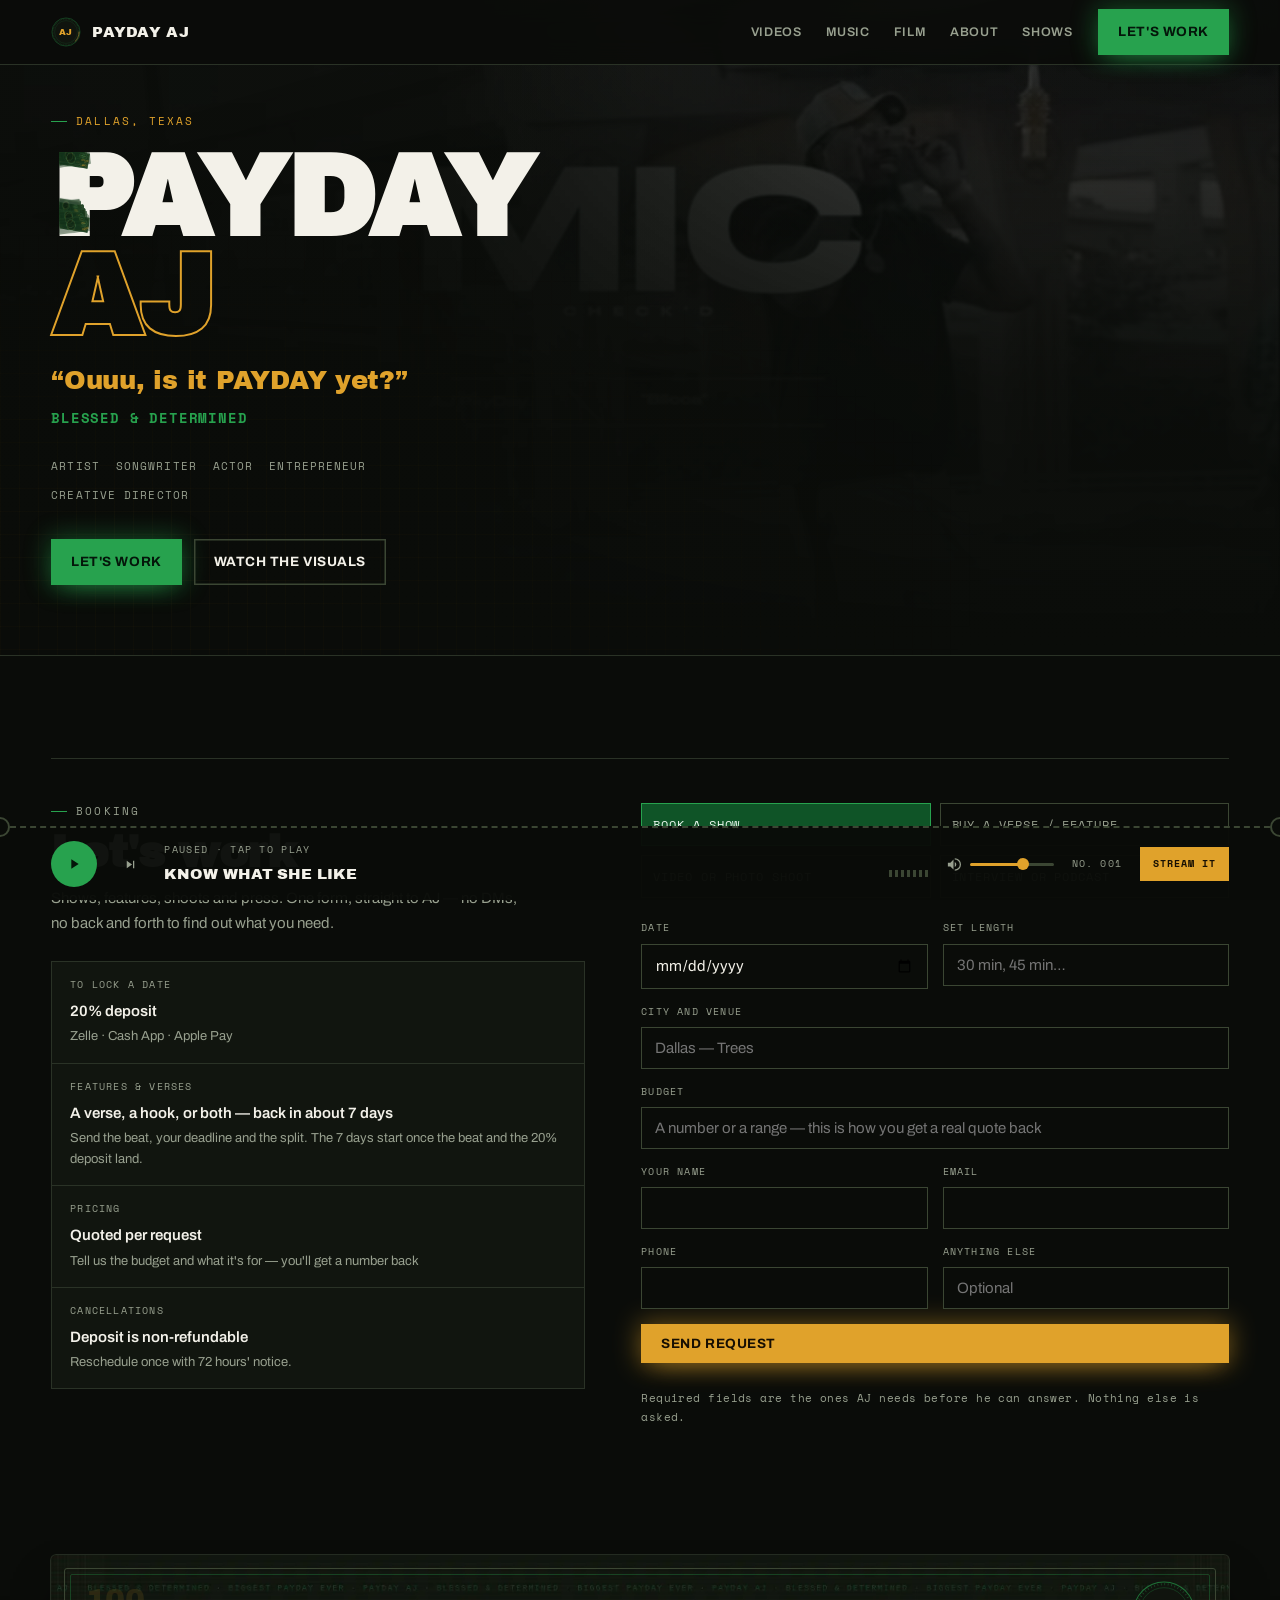
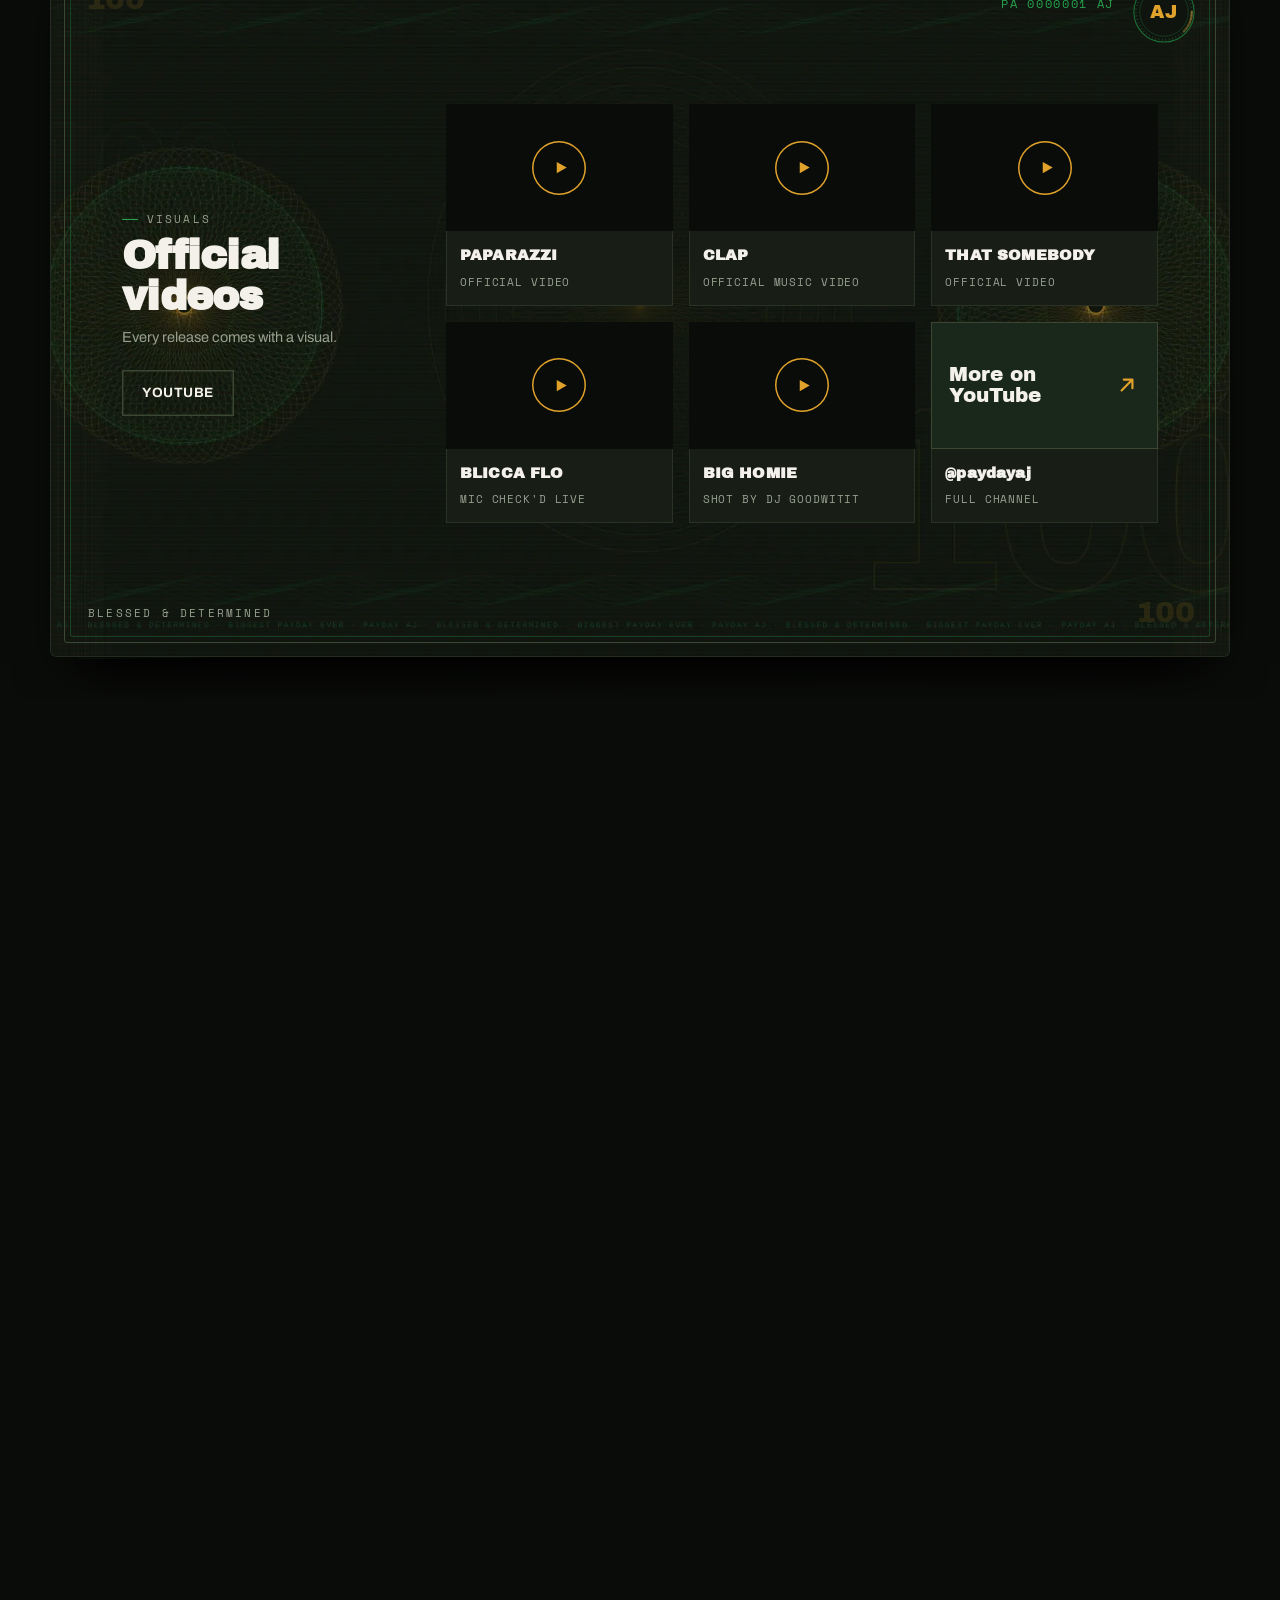
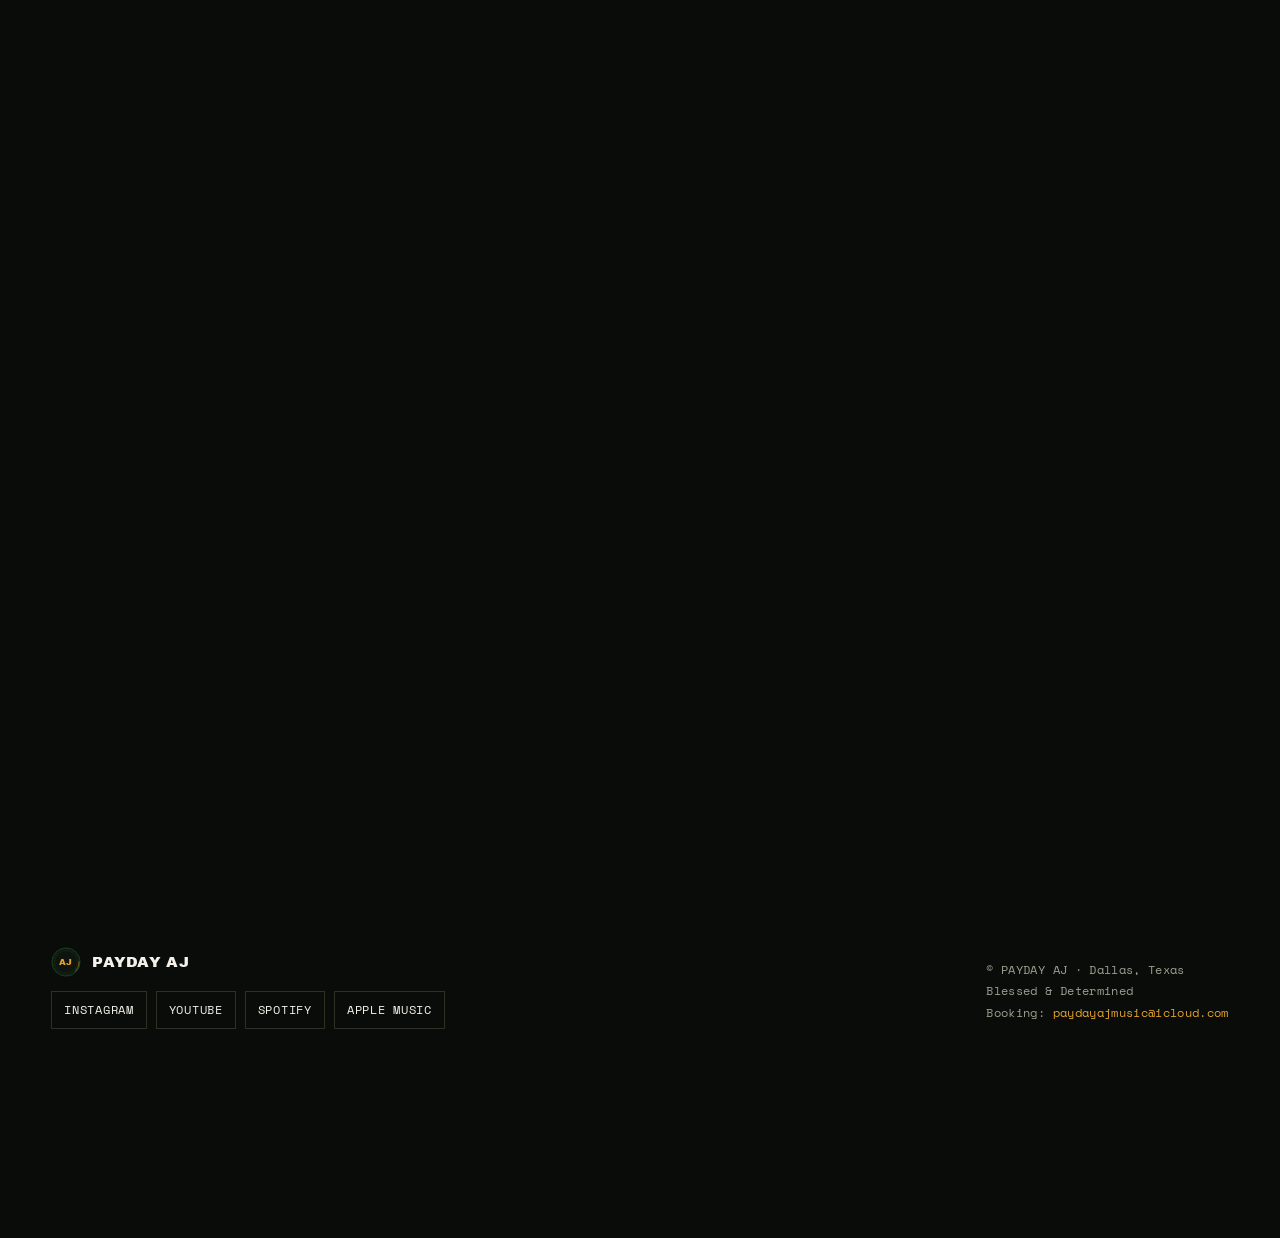
<file: index.html>
<!doctype html>
<html lang="en">
<head>
<meta charset="utf-8">
<meta name="viewport" content="width=device-width, initial-scale=1">
<title>PAYDAY AJ</title>
<meta name="description" content="PAYDAY AJ — Dallas artist, songwriter and actor. Debut album BIGGEST PAYDAY EVER out now. Videos, film work, shows and booking.">
<link rel="icon" type="image/svg+xml" href="data:image/svg+xml,%3Csvg xmlns='http://www.w3.org/2000/svg' viewBox='0 0 100 100'%3E%3Ccircle cx='50' cy='50' r='50' fill='%2310140E'/%3E%3Ccircle cx='50' cy='50' r='46' fill='none' stroke='%2327A24E' stroke-width='3'/%3E%3Ccircle cx='50' cy='50' r='40' fill='none' stroke='%2327A24E' stroke-width='5' stroke-dasharray='2 6' stroke-opacity='.5'/%3E%3Ctext x='50' y='52' text-anchor='middle' dominant-baseline='central' font-family='Arial Black,Arial,sans-serif' font-weight='700' font-size='42' fill='%23E0A22B'%3EAJ%3C/text%3E%3C/svg%3E">
<link rel="alternate icon" href="assets/avatar.jpg">
<meta property="og:type" content="website">
<meta property="og:site_name" content="PAYDAY AJ">
<meta property="og:title" content="PAYDAY AJ — Blessed &amp; Determined">
<meta property="og:description" content="Ouuu, is it PAYDAY yet? Debut album BIGGEST PAYDAY EVER out now. Videos, film, shows and booking.">
<meta property="og:image" content="https://paydayaj.com/assets/album.jpg">
<meta property="og:url" content="https://paydayaj.com/">
<link rel="canonical" href="https://paydayaj.com/">
<meta name="twitter:card" content="summary_large_image">
<link rel="preconnect" href="https://fonts.googleapis.com">
<link rel="preconnect" href="https://fonts.gstatic.com" crossorigin>
<link rel="stylesheet" href="https://fonts.googleapis.com/css2?family=Archivo+Black&family=Archivo:wght@400;500;600;700&family=Space+Mono:wght@400;700&display=swap">
<link rel="stylesheet" href="styles.css">
<script>/* stacked from the first paint, so the bills never flash as a plain list */if(!matchMedia("(prefers-reduced-motion: reduce)").matches)document.documentElement.classList.add("stack-on");</script>
</head>
<body>
<!-- the AJ mark, drawn once; every copy below reuses this gold sweep -->
<svg class="ajdefs" aria-hidden="true" focusable="false"><defs>
<linearGradient id="ajg" x1="0" y1="0" x2="1" y2="1">
<stop offset="0" stop-color="#F0B441" stop-opacity="0"/><stop offset=".5" stop-color="#F0B441"/><stop offset="1" stop-color="#F0B441" stop-opacity="0"/>
</linearGradient></defs></svg>

<nav class="nav"><div class="wrap">
  <a class="brand" href="#top"><svg class="ajmark" viewBox="0 0 100 100" aria-hidden="true" focusable="false"><circle cx="50" cy="50" r="47" fill="#10140E" stroke="#27A24E" stroke-width="1.6" stroke-opacity=".65"/><circle cx="50" cy="50" r="43.5" fill="none" stroke="#27A24E" stroke-width="3.4" stroke-dasharray="1.2 4.2" stroke-opacity=".38"/><circle cx="50" cy="50" r="38" fill="none" stroke="#27A24E" stroke-width="1" stroke-opacity=".4"/><g class="ajsweep"><circle cx="50" cy="50" r="43.5" fill="none" stroke="url(#ajg)" stroke-width="3.4" stroke-dasharray="34 240" stroke-linecap="round"/></g><text x="50" y="50" text-anchor="middle" dominant-baseline="central" font-size="29" fill="#E0A22B" letter-spacing="1">AJ</text></svg>PAYDAY&nbsp;AJ</a>
  <div class="navlinks">
    <a href="#videos">Videos</a>
    <a href="#music">Music</a>
    <a href="#screen">Film</a>
    <a href="#about">About</a>
    <a href="#shows">Shows</a>
  </div>
  <a class="btn" href="#booking">Let's work</a>
</div></nav>

<header class="hero" id="top">
  <div class="hero-bg" data-shuffle="pkYQTzAh4oY,WJJ4ZXtPwB0,wU_MzEeejMc,GE3MZFJ9xXU,ATkEb8zOdMA">
    <img src="assets/v-blicca.jpg" alt="PAYDAY AJ in a frame from one of his videos" width="1100" height="615" decoding="async" fetchpriority="high">
    <div class="hero-video" id="hero-video" aria-hidden="true"></div>
  </div>
  <div class="slip"></div>
  <div class="wrap">
    <div class="hero-inner">
      <div class="eyebrow">Dallas, Texas</div>
      <h1><span class="pd">PAYDAY<i class="rain r1" aria-hidden="true">PAYDAY</i><i class="rain r2" aria-hidden="true">PAYDAY</i><i class="rain r3" aria-hidden="true">PAYDAY</i></span><br><span class="out">AJ</span></h1>
      <p class="tagline">“Ouuu, is it PAYDAY yet?”</p>
      <p class="motto">Blessed &amp; Determined</p>
      <div class="rolebar">
        <span class="role">Artist</span>
        <span class="role">Songwriter</span>
        <span class="role">Actor</span>
        <span class="role">Entrepreneur</span>
        <span class="role">Creative Director</span>
      </div>
      <div class="herocta">
        <a class="btn" href="#booking">Let's work</a>
        <a class="btn ghost" href="#videos">Watch the visuals</a>
      </div>
    </div>
  </div>
</header>

<section id="booking" class="alt">
  <div class="wrap">
    <div class="perf"></div>
    <div class="bookgrid">
      <div>
        <div class="eyebrow">Booking</div>
        <h2>Let's work</h2>
        <p class="sub">Shows, features, shoots and press. One form, straight to AJ — no DMs, no back and forth to find out what you need.</p>
        <dl class="terms">
          <div><dt>To lock a date</dt><dd>20% deposit<small>Zelle · Cash App · Apple Pay</small></dd></div>
          <div><dt>Features &amp; verses</dt><dd>A verse, a hook, or both — back in about 7 days<small>Send the beat, your deadline and the split. The 7 days start once the beat and the 20% deposit land.</small></dd></div>
          <div><dt>Pricing</dt><dd>Quoted per request<small>Tell us the budget and what it's for — you'll get a number back</small></dd></div>
          <div><dt>Cancellations</dt><dd>Deposit is non-refundable<small>Reschedule once with 72 hours' notice.</small></dd></div>
        </dl>
      </div>
      <div>
        <div class="picker" role="group" aria-label="What are you booking?">
          <button type="button" data-branch="show" aria-pressed="true">Book a show</button>
          <button type="button" data-branch="feature" aria-pressed="false">Buy a verse / feature</button>
          <button type="button" data-branch="shoot" aria-pressed="false">Video or photo shoot</button>
          <button type="button" data-branch="press" aria-pressed="false">Interview or podcast</button>
        </div>

        <form id="bookform" novalidate>
          <input type="hidden" id="requestType" name="requestType" value="show">
          <input type="text" name="company" tabindex="-1" autocomplete="off" aria-hidden="true" class="hp">

          <fieldset id="fs-show">
            <div class="row">
              <div><label for="s-date">Date</label><input id="s-date" name="showDate" type="date" required></div>
              <div><label for="s-len">Set length</label><input id="s-len" name="setLength" placeholder="30 min, 45 min…" required></div>
            </div>
            <div><label for="s-venue">City and venue</label><input id="s-venue" name="cityVenue" placeholder="Dallas — Trees" required></div>
          </fieldset>

          <fieldset id="fs-feature" hidden>
            <div class="row">
              <div><label for="f-due">Deadline</label><input id="f-due" name="deadline" type="date" required></div>
              <div><label for="f-part">Hook, verse, or both</label>
                <select id="f-part" name="part" required>
                  <option>Verse only</option><option>Hook only</option><option>Hook and verse</option>
                </select></div>
            </div>
            <div class="row">
              <div><label for="f-clear">Is the beat cleared?</label>
                <select id="f-clear" name="beatCleared" required>
                  <option>Yes — fully cleared</option><option>No</option><option>Not sure</option>
                </select></div>
              <div><label for="f-split">Streaming and publishing split</label><input id="f-split" name="splits" placeholder="50/50, 70/30…" required></div>
            </div>
            <div><label for="f-link">Link to the beat or a reference</label><input id="f-link" name="beatLink" placeholder="Optional"></div>
          </fieldset>

          <fieldset id="fs-shoot" hidden>
            <div class="row">
              <div><label for="v-date">Shoot date</label><input id="v-date" name="shootDate" type="date" required></div>
              <div><label for="v-type">Video or photo</label>
                <select id="v-type" name="shootType" required><option>Music video</option><option>Photo shoot</option><option>Both</option></select></div>
            </div>
            <div><label for="v-loc">City and location</label><input id="v-loc" name="shootLocation" required></div>
          </fieldset>

          <fieldset id="fs-press" hidden>
            <div class="row">
              <div><label for="p-outlet">Outlet or show</label><input id="p-outlet" name="outlet" required></div>
              <div><label for="p-date">Date</label><input id="p-date" name="pressDate" type="date" required></div>
            </div>
            <div><label for="p-format">In person or remote</label>
              <select id="p-format" name="format" required><option>In person</option><option>Remote</option></select></div>
          </fieldset>

          <div><label for="b-budget">Budget</label><input id="b-budget" name="budget" placeholder="A number or a range — this is how you get a real quote back" required></div>
          <div class="row">
            <div><label for="b-name">Your name</label><input id="b-name" name="name" required></div>
            <div><label for="b-email">Email</label><input id="b-email" name="email" type="email" required></div>
          </div>
          <div class="row">
            <div><label for="b-phone">Phone</label><input id="b-phone" name="phone" type="tel" required></div>
            <div><label for="b-more">Anything else</label><input id="b-more" name="notes" placeholder="Optional"></div>
          </div>
          <button class="btn gold" type="submit">Send request</button>
          <p class="formnote">Required fields are the ones AJ needs before he can answer. Nothing else is asked.</p>
        </form>

        <div class="sent" id="sent-ok" hidden>
          <h3>Request sent</h3>
          <p>It's in AJ's inbox. Reference <b id="sent-id">—</b> — keep that if you follow up.</p>
          <p>You'll get a quote back. To lock a date: 20% deposit by Zelle, Cash App or Apple Pay. Features come back in about a week.</p>
        </div>

        <div class="sent" id="sent" hidden>
          <h3>That didn't go through</h3>
          <p>Something went wrong sending your request. Email AJ directly at <a href="mailto:paydayajmusic@icloud.com">paydayajmusic@icloud.com</a> or DM <a href="https://www.instagram.com/ajpaydaynosleep/" target="_blank" rel="noopener">@ajpaydaynosleep</a> with the same details and you'll get a quote back.</p>
          <p>To lock a date: 20% deposit by Zelle, Cash App or Apple Pay. Features come back in about a week.</p>
        </div>
      </div>
    </div>
  </div>
</section>

<!-- ================================================================
     THE WORK — a stack of hundreds
     Each section below is a bill. On a big enough screen the stack pins
     in place and scrolling thumbs the top bill off to reveal the next
     (app.js, "Bill stack"). Anywhere the flip can't work cleanly —
     phones, short windows, reduced motion — the same bills just sit
     one after another as normal sections. Content lives in the markup
     either way, so edit it here like any other section.
     ================================================================ -->
<div class="stack" id="work">
<div class="stack-stage">
<article class="bill" id="videos" aria-label="Official videos">
  <div class="bill-front">
    <span class="bill-100 tl" aria-hidden="true">100</span>
    <span class="bill-100 br" aria-hidden="true">100</span>
    <span class="bill-serial" aria-hidden="true">PA 0000001 AJ</span>
    <span class="bill-motto" aria-hidden="true">Blessed &amp; Determined</span>
    <span class="bill-seal" aria-hidden="true"><svg class="ajmark" viewBox="0 0 100 100" aria-hidden="true" focusable="false"><circle cx="50" cy="50" r="47" fill="#10140E" stroke="#27A24E" stroke-width="1.6" stroke-opacity=".65"/><circle cx="50" cy="50" r="43.5" fill="none" stroke="#27A24E" stroke-width="3.4" stroke-dasharray="1.2 4.2" stroke-opacity=".38"/><circle cx="50" cy="50" r="38" fill="none" stroke="#27A24E" stroke-width="1" stroke-opacity=".4"/><g class="ajsweep"><circle cx="50" cy="50" r="43.5" fill="none" stroke="url(#ajg)" stroke-width="3.4" stroke-dasharray="34 240" stroke-linecap="round"/></g><text x="50" y="50" text-anchor="middle" dominant-baseline="central" font-size="29" fill="#E0A22B" letter-spacing="1">AJ</text></svg></span>
    <div class="bill-body">
      <div class="bill-head">
        <div>
          <div class="eyebrow">Visuals</div>
          <h2>Official videos</h2>
          <p class="sub">Every release comes with a visual.</p>
        </div>
        <a class="btn ghost" href="https://youtube.com/@paydayaj" target="_blank" rel="noopener">YouTube</a>
      </div>
      <div class="bill-vgrid">
      <article class="vid" data-yt="pkYQTzAh4oY">
        <button class="vthumb" type="button" aria-label="Play PAPARAZZI">
          <img src="https://img.youtube.com/vi/pkYQTzAh4oY/maxresdefault.jpg"
               onerror="this.src='https://img.youtube.com/vi/pkYQTzAh4oY/hqdefault.jpg'"
               width="1280" height="720" decoding="async" alt="Still from the PAPARAZZI video" loading="lazy">
          <span class="play"><span><svg viewBox="0 0 24 24" aria-hidden="true"><path d="M6 3l16 9-16 9z"/></svg></span></span>
        </button>
        <div class="vbody"><h3>PAPARAZZI</h3><p>Official video</p></div>
      </article>
      <article class="vid" data-yt="WJJ4ZXtPwB0">
        <button class="vthumb" type="button" aria-label="Play CLAP">
          <img src="https://img.youtube.com/vi/WJJ4ZXtPwB0/maxresdefault.jpg"
               onerror="this.src='https://img.youtube.com/vi/WJJ4ZXtPwB0/hqdefault.jpg'"
               width="1280" height="720" decoding="async" alt="Still from the CLAP video" loading="lazy">
          <span class="play"><span><svg viewBox="0 0 24 24" aria-hidden="true"><path d="M6 3l16 9-16 9z"/></svg></span></span>
        </button>
        <div class="vbody"><h3>CLAP</h3><p>Official music video</p></div>
      </article>
      <article class="vid" data-yt="wU_MzEeejMc">
        <button class="vthumb" type="button" aria-label="Play THAT SOMEBODY">
          <img src="https://img.youtube.com/vi/wU_MzEeejMc/maxresdefault.jpg"
               onerror="this.src='https://img.youtube.com/vi/wU_MzEeejMc/hqdefault.jpg'"
               width="1280" height="720" decoding="async" alt="Still from the THAT SOMEBODY video" loading="lazy">
          <span class="play"><span><svg viewBox="0 0 24 24" aria-hidden="true"><path d="M6 3l16 9-16 9z"/></svg></span></span>
        </button>
        <div class="vbody"><h3>THAT SOMEBODY</h3><p>Official video</p></div>
      </article>
      <article class="vid" data-yt="GE3MZFJ9xXU">
        <button class="vthumb" type="button" aria-label="Play BLICCA FLO">
          <img src="https://img.youtube.com/vi/GE3MZFJ9xXU/maxresdefault.jpg"
               onerror="this.src='https://img.youtube.com/vi/GE3MZFJ9xXU/hqdefault.jpg'"
               width="1280" height="720" decoding="async" alt="Still from the BLICCA FLO video" loading="lazy">
          <span class="play"><span><svg viewBox="0 0 24 24" aria-hidden="true"><path d="M6 3l16 9-16 9z"/></svg></span></span>
        </button>
        <div class="vbody"><h3>BLICCA FLO</h3><p>Mic Check'd live</p></div>
      </article>
      <article class="vid" data-yt="ATkEb8zOdMA">
        <button class="vthumb" type="button" aria-label="Play BIG HOMIE">
          <img src="https://img.youtube.com/vi/ATkEb8zOdMA/maxresdefault.jpg"
               onerror="this.src='https://img.youtube.com/vi/ATkEb8zOdMA/hqdefault.jpg'"
               width="1280" height="720" decoding="async" alt="Still from the BIG HOMIE video" loading="lazy">
          <span class="play"><span><svg viewBox="0 0 24 24" aria-hidden="true"><path d="M6 3l16 9-16 9z"/></svg></span></span>
        </button>
        <div class="vbody"><h3>BIG HOMIE</h3><p>Shot by DJ Goodwitit</p></div>
      </article>
      <a class="vid vmore" href="https://youtube.com/@paydayaj" target="_blank" rel="noopener">
        <span class="vmore-box"><span class="vmore-t">More on<br>YouTube</span><svg viewBox="0 0 24 24" aria-hidden="true"><path d="M7 17L17 7M9 7h8v8" fill="none" stroke="currentColor" stroke-width="2" stroke-linecap="round" stroke-linejoin="round"/></svg></span>
        <span class="vbody"><h3>@paydayaj</h3><p>Full channel</p></span>
      </a>
      </div>
    </div>
    <div class="bill-shine" aria-hidden="true"></div>
    <div class="bill-shade" aria-hidden="true"></div>
  </div>
  <div class="bill-flapwrap" aria-hidden="true"><div class="bill-flap"><div class="bill-flapshade"></div></div></div>
</article>
<article class="bill" id="music" aria-label="The album">
  <div class="bill-front">
    <span class="bill-100 tl" aria-hidden="true">100</span>
    <span class="bill-100 br" aria-hidden="true">100</span>
    <span class="bill-serial" aria-hidden="true">PA 0000002 AJ</span>
    <span class="bill-motto" aria-hidden="true">Blessed &amp; Determined</span>
    <span class="bill-seal" aria-hidden="true"><svg class="ajmark" viewBox="0 0 100 100" aria-hidden="true" focusable="false"><circle cx="50" cy="50" r="47" fill="#10140E" stroke="#27A24E" stroke-width="1.6" stroke-opacity=".65"/><circle cx="50" cy="50" r="43.5" fill="none" stroke="#27A24E" stroke-width="3.4" stroke-dasharray="1.2 4.2" stroke-opacity=".38"/><circle cx="50" cy="50" r="38" fill="none" stroke="#27A24E" stroke-width="1" stroke-opacity=".4"/><g class="ajsweep"><circle cx="50" cy="50" r="43.5" fill="none" stroke="url(#ajg)" stroke-width="3.4" stroke-dasharray="34 240" stroke-linecap="round"/></g><text x="50" y="50" text-anchor="middle" dominant-baseline="central" font-size="29" fill="#E0A22B" letter-spacing="1">AJ</text></svg></span>
    <div class="bill-body">
      <div class="bill-head">
        <div>
          <div class="eyebrow">The album</div>
          <h2>BIGGEST PAYDAY EVER</h2>
          <p class="sub">The debut album, out since Halloween 2025. Thirteen tracks, no label behind it.</p>
        </div>
        <a class="btn gold" href="https://distrokid.com/hyperfollow/paydayaj/biggest-payday-ever" target="_blank" rel="noopener">Play now</a>
      </div>
      <div class="bill-album">
        <div class="cover">
          <span class="badge">Out now</span>
          <img src="assets/album.jpg" alt="BIGGEST PAYDAY EVER album cover" width="800" height="800" decoding="async" loading="lazy">
        </div>
        <div>
          <ol class="tracks">
        <li class="lead"><span class="n">01</span><span class="t">CLAP</span></li>
        <li><span class="n">02</span><span class="t">ME AND YOU</span></li>
        <li class="lead"><span class="n">03</span><span class="t">RIZZ IT UP</span></li>
        <li><span class="n">04</span><span class="t">PRECIOUS</span></li>
        <li><span class="n">05</span><span class="t">BIG ONE (WALK)</span></li>
        <li><span class="n">06</span><span class="t">DON'T RUSH</span></li>
        <li><span class="n">07</span><span class="t">HIGH NOTE</span></li>
        <li><span class="n">08</span><span class="t">OPP BIH</span></li>
        <li><span class="n">09</span><span class="t">THAT SOMEBODY</span></li>
        <li><span class="n">10</span><span class="t">HOME TONIGHT</span></li>
        <li><span class="n">11</span><span class="t">FEMALE FUTURE</span></li>
        <li><span class="n">12</span><span class="t">KARATE FLO</span></li>
        <li><span class="n">13</span><span class="t">U OUTTA KNOW</span></li>
      </ol>
        </div>
      </div>
    </div>
    <div class="bill-shine" aria-hidden="true"></div>
    <div class="bill-shade" aria-hidden="true"></div>
  </div>
  <div class="bill-flapwrap" aria-hidden="true"><div class="bill-flap"><div class="bill-flapshade"></div></div></div>
</article>
<article class="bill" id="screen" aria-label="Acting and film">
  <div class="bill-front">
    <span class="bill-100 tl" aria-hidden="true">100</span>
    <span class="bill-100 br" aria-hidden="true">100</span>
    <span class="bill-serial" aria-hidden="true">PA 0000003 AJ</span>
    <span class="bill-motto" aria-hidden="true">Blessed &amp; Determined</span>
    <span class="bill-seal" aria-hidden="true"><svg class="ajmark" viewBox="0 0 100 100" aria-hidden="true" focusable="false"><circle cx="50" cy="50" r="47" fill="#10140E" stroke="#27A24E" stroke-width="1.6" stroke-opacity=".65"/><circle cx="50" cy="50" r="43.5" fill="none" stroke="#27A24E" stroke-width="3.4" stroke-dasharray="1.2 4.2" stroke-opacity=".38"/><circle cx="50" cy="50" r="38" fill="none" stroke="#27A24E" stroke-width="1" stroke-opacity=".4"/><g class="ajsweep"><circle cx="50" cy="50" r="43.5" fill="none" stroke="url(#ajg)" stroke-width="3.4" stroke-dasharray="34 240" stroke-linecap="round"/></g><text x="50" y="50" text-anchor="middle" dominant-baseline="central" font-size="29" fill="#E0A22B" letter-spacing="1">AJ</text></svg></span>
    <div class="bill-body">
      <div class="bill-head">
        <div>
          <div class="eyebrow">On screen</div>
          <h2>Acting &amp; film</h2>
          <p class="sub">The other half of the résumé.</p>
        </div>
      </div>
      <div class="bill-fgrid">
      <article class="film">
        <img src="assets/f-theone.jpg" alt="Still from the short film The One" width="1100" height="523" decoding="async" loading="lazy">
        <div class="fb"><h3>THE ONE</h3><p class="role2">Short film</p>
          <p>Streaming now on YouTube.</p></div>
      </article>
      <article class="film">
        <img src="assets/f-exotics.jpg" alt="Still from the short film Exotics Only" width="1100" height="515" decoding="async" loading="lazy">
        <div class="fb"><h3>EXOTICS ONLY</h3><p class="role2">Short film</p>
          <p>Full short film out now.</p></div>
      </article>
      <article class="film">
        <img src="assets/pr-pimpinken.jpg" alt="PAYDAY AJ on camera" width="676" height="845" decoding="async" loading="lazy">
        <div class="fb"><h3>ON CAMERA</h3><p class="role2">Appearances</p>
          <p>On The Spot with Pimpin Ken.</p></div>
      </article>
      </div>
    </div>
    <div class="bill-shine" aria-hidden="true"></div>
    <div class="bill-shade" aria-hidden="true"></div>
  </div>
  <div class="bill-flapwrap" aria-hidden="true"><div class="bill-flap"><div class="bill-flapshade"></div></div></div>
</article>
<article class="bill" id="about" aria-label="About">
  <div class="bill-front">
    <span class="bill-100 tl" aria-hidden="true">100</span>
    <span class="bill-100 br" aria-hidden="true">100</span>
    <span class="bill-serial" aria-hidden="true">PA 0000004 AJ</span>
    <span class="bill-motto" aria-hidden="true">Blessed &amp; Determined</span>
    <span class="bill-seal" aria-hidden="true"><svg class="ajmark" viewBox="0 0 100 100" aria-hidden="true" focusable="false"><circle cx="50" cy="50" r="47" fill="#10140E" stroke="#27A24E" stroke-width="1.6" stroke-opacity=".65"/><circle cx="50" cy="50" r="43.5" fill="none" stroke="#27A24E" stroke-width="3.4" stroke-dasharray="1.2 4.2" stroke-opacity=".38"/><circle cx="50" cy="50" r="38" fill="none" stroke="#27A24E" stroke-width="1" stroke-opacity=".4"/><g class="ajsweep"><circle cx="50" cy="50" r="43.5" fill="none" stroke="url(#ajg)" stroke-width="3.4" stroke-dasharray="34 240" stroke-linecap="round"/></g><text x="50" y="50" text-anchor="middle" dominant-baseline="central" font-size="29" fill="#E0A22B" letter-spacing="1">AJ</text></svg></span>
    <div class="bill-body">
      <div class="bill-about">
        <div>
        <div class="eyebrow">About</div>
        <h2 style="margin-bottom:20px">NYC-born. Memphis-raised. Dallas-based.</h2>
        <p>PAYDAY AJ is a versatile hip-hop artist born in New York City, raised in Memphis, Tennessee, and now based in Dallas, Texas. His journey began by using rap to overcome a speech impediment, turning a personal challenge into a powerful creative outlet.</p>
        <p>He's shared stages with Tay Money, DaBaby, Young Dolph, Key Glock and more. Known for his adaptable flow, charismatic delivery and natural off-the-top freestyle ability, AJ moves between styles without losing his identity.</p>
        <p>A story rooted in perseverance, a sound built on versatility — and he's focused on taking it to the next level.</p>
      
        </div>
        <div class="photostack">
        <img class="tall" src="assets/hero.jpg" alt="PAYDAY AJ in Dallas" width="660" height="855" decoding="async" loading="lazy">
        <img src="assets/ph-fit.jpg" alt="PAYDAY AJ" width="670" height="720" decoding="async" loading="lazy">
        <img src="assets/ph-dallas.jpg" alt="The Dallas skyline" width="636" height="847" decoding="async" loading="lazy">
      </div>
      </div>
    </div>
    <div class="bill-shine" aria-hidden="true"></div>
    <div class="bill-shade" aria-hidden="true"></div>
  </div>
  <div class="bill-flapwrap" aria-hidden="true"><div class="bill-flap"><div class="bill-flapshade"></div></div></div>
</article>
<article class="bill" id="cosigns" aria-label="Co-signs">
  <div class="bill-front">
    <span class="bill-100 tl" aria-hidden="true">100</span>
    <span class="bill-100 br" aria-hidden="true">100</span>
    <span class="bill-serial" aria-hidden="true">PA 0000005 AJ</span>
    <span class="bill-motto" aria-hidden="true">Blessed &amp; Determined</span>
    <span class="bill-seal" aria-hidden="true"><svg class="ajmark" viewBox="0 0 100 100" aria-hidden="true" focusable="false"><circle cx="50" cy="50" r="47" fill="#10140E" stroke="#27A24E" stroke-width="1.6" stroke-opacity=".65"/><circle cx="50" cy="50" r="43.5" fill="none" stroke="#27A24E" stroke-width="3.4" stroke-dasharray="1.2 4.2" stroke-opacity=".38"/><circle cx="50" cy="50" r="38" fill="none" stroke="#27A24E" stroke-width="1" stroke-opacity=".4"/><g class="ajsweep"><circle cx="50" cy="50" r="43.5" fill="none" stroke="url(#ajg)" stroke-width="3.4" stroke-dasharray="34 240" stroke-linecap="round"/></g><text x="50" y="50" text-anchor="middle" dominant-baseline="central" font-size="29" fill="#E0A22B" letter-spacing="1">AJ</text></svg></span>
    <div class="bill-body">
      <div class="bill-head">
        <div>
          <div class="eyebrow">Co-signs</div>
          <h2>Who's put him on</h2>
        </div>
      </div>
      <div class="press">
      <div><div class="who"><a href="https://youtu.be/l1GZcralC98" target="_blank" rel="noopener">All Vybes <span aria-hidden="true">↗</span></a></div><div class="what">Interview · watch</div></div>
      <div><div class="who">HalfPint Filmz</div><div class="what">Review</div></div>
      <div><div class="who">Dallas Global Digital</div><div class="what">Review</div></div>
      <div><div class="who">Live &amp; Lit Music</div><div class="what">Mic Check'd session</div></div>
      <div><div class="who">Next Up Dallas</div><div class="what">Artist You Should Know</div></div>
      <div><div class="who">On The Spot</div><div class="what">Appearance</div></div>
      </div>
    </div>
    <div class="bill-shine" aria-hidden="true"></div>
    <div class="bill-shade" aria-hidden="true"></div>
  </div>
  <div class="bill-flapwrap" aria-hidden="true"><div class="bill-flap"><div class="bill-flapshade"></div></div></div>
</article>
<article class="bill" id="shows" aria-label="Show dates">
  <div class="bill-front">
    <span class="bill-100 tl" aria-hidden="true">100</span>
    <span class="bill-100 br" aria-hidden="true">100</span>
    <span class="bill-serial" aria-hidden="true">PA 0000006 AJ</span>
    <span class="bill-motto" aria-hidden="true">Blessed &amp; Determined</span>
    <span class="bill-seal" aria-hidden="true"><svg class="ajmark" viewBox="0 0 100 100" aria-hidden="true" focusable="false"><circle cx="50" cy="50" r="47" fill="#10140E" stroke="#27A24E" stroke-width="1.6" stroke-opacity=".65"/><circle cx="50" cy="50" r="43.5" fill="none" stroke="#27A24E" stroke-width="3.4" stroke-dasharray="1.2 4.2" stroke-opacity=".38"/><circle cx="50" cy="50" r="38" fill="none" stroke="#27A24E" stroke-width="1" stroke-opacity=".4"/><g class="ajsweep"><circle cx="50" cy="50" r="43.5" fill="none" stroke="url(#ajg)" stroke-width="3.4" stroke-dasharray="34 240" stroke-linecap="round"/></g><text x="50" y="50" text-anchor="middle" dominant-baseline="central" font-size="29" fill="#E0A22B" letter-spacing="1">AJ</text></svg></span>
    <div class="bill-body">
      <div class="bill-head">
        <div>
          <div class="eyebrow">Live</div>
          <h2>Show dates</h2>
          <p class="sub">Dates are announced on Instagram first.</p>
        </div>
      </div>
      <div class="noshows">
        <p class="noshows-t">No upcoming shows yet.</p>
        <p>Want PAYDAY AJ on your bill? Send the date, city and set length and you'll get a quote back.</p>
        <div class="noshows-cta">
          <a class="btn" href="#booking">Book a show</a>
          <a class="btn ghost" href="https://www.instagram.com/ajpaydaynosleep/" target="_blank" rel="noopener">Follow for dates</a>
        </div>
      </div>
    </div>
    <div class="bill-shine" aria-hidden="true"></div>
    <div class="bill-shade" aria-hidden="true"></div>
  </div>
  <div class="bill-flapwrap" aria-hidden="true"><div class="bill-flap"><div class="bill-flapshade"></div></div></div>
</article>
</div>
</div>


<footer>
  <div class="wrap fgrid2">
    <div>
      <div class="brand" style="font-size:15px"><svg class="ajmark" viewBox="0 0 100 100" aria-hidden="true" focusable="false"><circle cx="50" cy="50" r="47" fill="#10140E" stroke="#27A24E" stroke-width="1.6" stroke-opacity=".65"/><circle cx="50" cy="50" r="43.5" fill="none" stroke="#27A24E" stroke-width="3.4" stroke-dasharray="1.2 4.2" stroke-opacity=".38"/><circle cx="50" cy="50" r="38" fill="none" stroke="#27A24E" stroke-width="1" stroke-opacity=".4"/><g class="ajsweep"><circle cx="50" cy="50" r="43.5" fill="none" stroke="url(#ajg)" stroke-width="3.4" stroke-dasharray="34 240" stroke-linecap="round"/></g><text x="50" y="50" text-anchor="middle" dominant-baseline="central" font-size="29" fill="#E0A22B" letter-spacing="1">AJ</text></svg>PAYDAY&nbsp;AJ</div>
      <div class="socials">
        <a class="plat" href="https://www.instagram.com/ajpaydaynosleep/" target="_blank" rel="noopener">Instagram</a>
        <a class="plat" href="https://youtube.com/@paydayaj" target="_blank" rel="noopener">YouTube</a>
        <a class="plat" href="https://open.spotify.com/artist/1RODXbhSkHz5SPUZM3p850" target="_blank" rel="noopener">Spotify</a>
        <a class="plat" href="https://music.apple.com/us/artist/payday-aj/1497251917" target="_blank" rel="noopener">Apple Music</a>
      </div>
    </div>
    <p class="small">
      © PAYDAY AJ · Dallas, Texas<br>
      Blessed &amp; Determined<br>
      Booking: <a href="mailto:paydayajmusic@icloud.com">paydayajmusic@icloud.com</a>
    </p>
  </div>
</footer>


<!-- ================================================================
     BACKGROUND PLAYER
     One tap to start — browsers block sound until the visitor clicks
     something, so it can't and shouldn't autoplay. Volume opens at 65%.
     To add a track: drop the mp3 in assets/audio/ and add an entry to
     data-tracks below. src / title / url. Nothing else changes.
     ================================================================ -->
<div class="player" id="player" role="region" aria-label="Music player"
     data-volume="0.65"
     data-tracks='[
       {"src":"assets/audio/know-what-she-like.mp3","title":"KNOW WHAT SHE LIKE","url":"https://distrokid.com/hyperfollow/paydayaj/biggest-payday-ever"},
       {"src":"assets/audio/dont-rush.mp3","title":"DON&apos;T RUSH","url":"https://distrokid.com/hyperfollow/paydayaj/biggest-payday-ever"}
     ]'>
  <div class="inner">
    <button class="pbtn" id="ptoggle" type="button" aria-label="Play music">
      <svg viewBox="0 0 24 24" aria-hidden="true" id="picon"><path d="M8 5v14l11-7z"/></svg>
    </button>

    <button class="skip" id="pnext" type="button" aria-label="Next track">
      <svg viewBox="0 0 24 24" aria-hidden="true"><path d="M6 18l8.5-6L6 6v12zM16 6v12h2V6h-2z"/></svg>
    </button>

    <div class="nowbox">
      <div class="k" id="pstate">Now playing &middot; shuffle</div>
      <a class="t" id="ptitle" href="https://distrokid.com/hyperfollow/paydayaj/biggest-payday-ever"
         target="_blank" rel="noopener">KNOW WHAT SHE LIKE</a>
    </div>

    <div class="eqbox" aria-hidden="true" id="peq">
      <i></i><i></i><i></i><i></i><i></i><i></i><i></i>
    </div>

    <div class="vol">
      <svg class="vi" viewBox="0 0 24 24" aria-hidden="true"><path d="M3 9v6h4l5 5V4L7 9H3zm13.5 3a4.5 4.5 0 00-2.5-4v8a4.5 4.5 0 002.5-4zM14 2v2a8 8 0 010 16v2a10 10 0 000-20z"/></svg>
      <input type="range" id="pvol" min="0" max="100" value="65" step="1"
             aria-label="Volume" style="--fill:65%">
    </div>

    <span class="serialtag">NO. 001</span>

    <a class="plink" href="https://distrokid.com/hyperfollow/paydayaj/biggest-payday-ever"
       target="_blank" rel="noopener">Stream it</a>
  </div>
</div>

<script src="app.js"></script>
</body>
</html>
</file>
<file: styles.css>
/* PAYDAY AJ — payday.css
   Palette locked from the client brief 9/9/26: money green + foil gold on a
   green-biased black. Ticket red was removed by the client — do not add it back.
   Change the five values in :root and the whole site re-skins. */

:root{
  --ink:#0A0C09;
  --ink-2:#11150F;
  --ink-3:#181D16;
  --line:#2A3226;
  --line-2:#3B4633;
  --text:#F3F1E9;
  --muted:#98A08F;
  --green:#27A24E;
  --green-lit:#32C160;
  --green-deep:#0F5427;
  --gold:#E0A22B;
  --gold-lit:#F0B441;
  --gold-deep:#7A5A13;
  --shadow:0 24px 60px -28px rgba(0,0,0,.92);
  --display:"Archivo Black","Arial Black",Impact,sans-serif;
  --body:"Archivo","Helvetica Neue",Arial,sans-serif;
  --mono:"Space Mono",ui-monospace,"Courier New",monospace;
  --pad:clamp(56px,7vw,86px);
}

*{box-sizing:border-box}
html{scroll-behavior:smooth}
body{
  margin:0;background:var(--ink);color:var(--text);
  font-family:var(--body);font-size:16px;line-height:1.62;
  -webkit-font-smoothing:antialiased;
}
img{max-width:100%;display:block}
a{color:inherit}
::selection{background:var(--gold);color:#0A0C09}
:focus-visible{outline:2px solid var(--gold);outline-offset:3px}
.wrap{width:min(1180px,92vw);margin-inline:auto}
.sr{position:absolute;width:1px;height:1px;overflow:hidden;clip:rect(0 0 0 0);white-space:nowrap}

/* ---------- nav ---------- */
.nav{position:fixed;top:0;left:0;right:0;z-index:60;background:transparent;
  border-bottom:1px solid transparent;
  transition:background .3s ease, border-color .3s ease, backdrop-filter .3s ease}
/* A scrim instead of a rule — the bar melts into the hero at the top of the page. */
.nav::before{content:"";position:absolute;inset:0;pointer-events:none;
  background:linear-gradient(to bottom,rgba(10,12,9,.78),rgba(10,12,9,0));
  opacity:1;transition:opacity .3s ease}
.nav.stuck{background:rgba(10,12,9,.9);backdrop-filter:blur(14px);
  border-bottom-color:var(--line)}
.nav.stuck::before{opacity:0}
.nav .wrap{position:relative}
.nav .wrap{display:flex;align-items:center;gap:26px;height:64px}
.brand{display:flex;align-items:center;gap:11px;font-family:var(--display);
  font-size:15px;letter-spacing:.02em;text-decoration:none;margin-right:auto}
.brand .ajmark{width:30px;height:30px;flex:0 0 auto}
.navlinks{display:flex;gap:24px;font-size:12.5px;letter-spacing:.05em;
  text-transform:uppercase;font-weight:600}
.navlinks a{color:var(--muted);text-decoration:none;transition:color .18s}
.navlinks a:hover{color:var(--gold)}
@media (max-width:900px){.navlinks{display:none}}

/* ---------- buttons ---------- */
.btn{display:inline-flex;align-items:center;gap:9px;font-family:var(--body);
  font-weight:700;font-size:13.5px;letter-spacing:.04em;text-transform:uppercase;
  padding:12px 20px;text-decoration:none;border:0;cursor:pointer;
  background:var(--green);color:#04160A;transition:transform .16s,background .16s}
.btn:hover{background:var(--green-lit);transform:translateY(-1px)}
.btn.gold{background:var(--gold);color:#170F02}
.btn.gold:hover{background:var(--gold-lit)}
.btn.ghost{background:transparent;color:var(--text);
  box-shadow:inset 0 0 0 1.5px var(--line-2)}
.btn.ghost:hover{background:var(--ink-3);color:var(--gold);
  box-shadow:inset 0 0 0 1.5px var(--gold)}

/* ---------- hero — cinematic video frame ---------- */
.hero{position:relative;min-height:min(88vh,720px);display:flex;align-items:flex-end;
  overflow:hidden;border-bottom:1px solid var(--line);margin-top:-64px;padding-top:64px}
.hero-bg{position:absolute;inset:0}
.hero-bg img{width:100%;height:100%;object-fit:cover;object-position:88% 42%;
  filter:contrast(1.1) saturate(.8) brightness(.62)}
.hero-bg::after{content:"";position:absolute;inset:0;
  background:
    linear-gradient(to top,var(--ink) 1%,rgba(10,12,9,.86) 38%,rgba(10,12,9,.3) 78%),
    linear-gradient(to right,rgba(10,12,9,.96) 0%,rgba(10,12,9,.9) 34%,rgba(10,12,9,.12) 78%)}
/* Muted YouTube loop behind the hero. The still underneath is the fallback —
   it shows while the video buffers, and stays if autoplay is refused. */
.hero-video{position:absolute;inset:0;overflow:hidden;opacity:0;
  transition:opacity 1.1s ease;pointer-events:none}
.hero-video.on{opacity:1}
.hero-video iframe{position:absolute;top:50%;left:50%;transform:translate(-50%,-50%);
  width:100vw;height:56.25vw;min-height:100vh;min-width:177.78vh;border:0;
  filter:contrast(1.1) saturate(.8) brightness(.62)}
.slip{position:absolute;inset:0;z-index:2;opacity:.55;pointer-events:none;
  background-image:
    linear-gradient(to right,rgba(224,162,43,.10) 1px,transparent 1px),
    linear-gradient(to bottom,rgba(224,162,43,.10) 1px,transparent 1px);
  background-size:19px 23px;
  -webkit-mask-image:radial-gradient(110% 80% at 12% 88%,#000 0%,transparent 68%);
  mask-image:radial-gradient(110% 80% at 12% 88%,#000 0%,transparent 68%)}
.hero .wrap{position:relative;z-index:3;padding:0 0 clamp(44px,6vw,70px)}
.hero-inner{max-width:44ch}
.eyebrow{font-family:var(--mono);font-size:11.5px;letter-spacing:.18em;
  text-transform:uppercase;color:var(--gold);display:flex;align-items:center;gap:11px}
.eyebrow::before{content:"";width:26px;height:2px;background:var(--green)}
h1{font-family:var(--display);margin:18px 0 0;line-height:.86;
  font-size:clamp(52px,9vw,120px);letter-spacing:-.025em}
h1 .out{color:transparent;-webkit-text-stroke:2px var(--gold);paint-order:stroke}
.tagline{font-family:var(--display);font-size:clamp(17px,2.3vw,26px);
  color:var(--gold);margin:20px 0 0;line-height:1.14;letter-spacing:-.01em}
.motto{font-family:var(--mono);font-size:13.5px;letter-spacing:.06em;color:var(--green);
  margin:12px 0 0;text-transform:uppercase;font-weight:700}
.rolebar{display:flex;flex-wrap:wrap;gap:7px;margin-top:22px}
.role{font-family:var(--mono);font-size:11px;letter-spacing:.1em;text-transform:uppercase;
  padding:6px 11px;color:var(--muted);box-shadow:inset 0 0 0 1px var(--line-2);
  background:rgba(10,12,9,.5)}
.herocta{display:flex;gap:12px;flex-wrap:wrap;margin-top:28px}


/* ---------- money in the letterforms ----------
   Four copies of the word sit on top of the real one, each filled with
   nothing but falling bills and clipped to its own glyphs, so the cash is
   only ever visible INSIDE "PAYDAY" — AJ underneath stays solid gold outline.
   Each copy runs its own duration and starts mid-cycle on a negative delay;
   every bill enters above the cap height and exits below the baseline, so
   the loop restart always happens out of sight.
   It's a paint animation, so it's deliberately kept to one small element. */
.pd{position:relative;display:inline-block;isolation:isolate}
.rain{position:absolute;left:0;top:0;font:inherit;letter-spacing:inherit;
  color:transparent;-webkit-background-clip:text;background-clip:text;
  pointer-events:none;user-select:none;
  -webkit-user-select:none;contain:paint;white-space:nowrap}
.r1{opacity:.96;background-repeat:repeat-y;
  background-image:url(assets/bill-mini-l.webp),url(assets/bill-mini.webp),url(assets/bill-mini-r.webp),url(assets/bill-mini-l.webp),url(assets/bill-mini.webp);
  background-size:0.277em auto,0.298em auto,0.291em auto,0.335em auto,0.284em auto;
  animation:fall-r1 3.6s linear -0.7s infinite}
@keyframes fall-r1{
  0%{background-position:calc(9.6% + 0.00%) 0.0763em,calc(31.2% + 0.00%) 0.3598em,calc(50.2% + 0.00%) 0.3564em,calc(70.2% + 0.00%) 0.3681em,calc(91.0% + 0.00%) 0.0770em}
  25%{background-position:calc(9.6% + -1.10%) 0.1913em,calc(31.2% + -1.10%) 0.4902em,calc(50.2% + -1.10%) 0.4781em,calc(70.2% + -1.10%) 0.5072em,calc(91.0% + -1.10%) 0.2013em}
  50%{background-position:calc(9.6% + 1.40%) 0.3062em,calc(31.2% + 1.40%) 0.6206em,calc(50.2% + 1.40%) 0.5999em,calc(70.2% + 1.40%) 0.6462em,calc(91.0% + 1.40%) 0.3255em}
  75%{background-position:calc(9.6% + -0.60%) 0.4212em,calc(31.2% + -0.60%) 0.7510em,calc(50.2% + -0.60%) 0.7216em,calc(70.2% + -0.60%) 0.7852em,calc(91.0% + -0.60%) 0.4498em}
  100%{background-position:calc(9.6% + 0.00%) 0.5361em,calc(31.2% + 0.00%) 0.8813em,calc(50.2% + 0.00%) 0.8433em,calc(70.2% + 0.00%) 0.9242em,calc(91.0% + 0.00%) 0.5740em}}
.r2{opacity:.72;background-repeat:repeat-y;
  background-image:url(assets/bill-mini.webp),url(assets/bill-mini-r.webp),url(assets/bill-mini-l.webp),url(assets/bill-mini.webp),url(assets/bill-mini-r.webp);
  background-size:0.312em auto,0.316em auto,0.256em auto,0.262em auto,0.264em auto;
  animation:fall-r2 5.0s linear -2.8s infinite}
@keyframes fall-r2{
  0%{background-position:calc(15.6% + 0.00%) 0.0917em,calc(37.1% + 0.00%) 0.0312em,calc(57.5% + 0.00%) 0.3685em,calc(77.7% + 0.00%) 0.3329em,calc(97.4% + 0.00%) 0.2960em}
  25%{background-position:calc(15.6% + -1.10%) 0.2282em,calc(37.1% + -1.10%) 0.1634em,calc(57.5% + -1.10%) 0.4747em,calc(77.7% + -1.10%) 0.4475em,calc(97.4% + -1.10%) 0.4065em}
  50%{background-position:calc(15.6% + 1.40%) 0.3647em,calc(37.1% + 1.40%) 0.2956em,calc(57.5% + 1.40%) 0.5810em,calc(77.7% + 1.40%) 0.5621em,calc(97.4% + 1.40%) 0.5169em}
  75%{background-position:calc(15.6% + -0.60%) 0.5012em,calc(37.1% + -0.60%) 0.4278em,calc(57.5% + -0.60%) 0.6872em,calc(77.7% + -0.60%) 0.6767em,calc(97.4% + -0.60%) 0.6274em}
  100%{background-position:calc(15.6% + 0.00%) 0.6377em,calc(37.1% + 0.00%) 0.5600em,calc(57.5% + 0.00%) 0.7935em,calc(77.7% + 0.00%) 0.7914em,calc(97.4% + 0.00%) 0.7378em}}
.r3{opacity:.48;background-repeat:repeat-y;
  background-image:url(assets/bill-mini-r.webp),url(assets/bill-mini-l.webp),url(assets/bill-mini.webp),url(assets/bill-mini-r.webp),url(assets/bill-mini-l.webp);
  background-size:0.347em auto,0.259em auto,0.301em auto,0.34em auto,0.323em auto;
  animation:fall-r3 7.1s linear -1.5s infinite}
@keyframes fall-r3{
  0%{background-position:calc(22.2% + 0.00%) 0.4000em,calc(44.8% + 0.00%) 0.1367em,calc(63.7% + 0.00%) 0.0959em,calc(84.5% + 0.00%) 0.1712em,calc(2.3% + 0.00%) 0.2182em}
  25%{background-position:calc(22.2% + -1.10%) 0.5452em,calc(44.8% + -1.10%) 0.2442em,calc(63.7% + -1.10%) 0.2276em,calc(84.5% + -1.10%) 0.3135em,calc(2.3% + -1.10%) 0.3523em}
  50%{background-position:calc(22.2% + 1.40%) 0.6903em,calc(44.8% + 1.40%) 0.3517em,calc(63.7% + 1.40%) 0.3593em,calc(84.5% + 1.40%) 0.4557em,calc(2.3% + 1.40%) 0.4863em}
  75%{background-position:calc(22.2% + -0.60%) 0.8355em,calc(44.8% + -0.60%) 0.4592em,calc(63.7% + -0.60%) 0.4910em,calc(84.5% + -0.60%) 0.5979em,calc(2.3% + -0.60%) 0.6204em}
  100%{background-position:calc(22.2% + 0.00%) 0.9806em,calc(44.8% + 0.00%) 0.5667em,calc(63.7% + 0.00%) 0.6227em,calc(84.5% + 0.00%) 0.7401em,calc(2.3% + 0.00%) 0.7544em}}
@media (prefers-reduced-motion:reduce){.rain{display:none}}

/* ---------- sections ---------- */
section{padding:var(--pad) 0}
.alt{background:var(--ink-2)}
.sechead{display:flex;align-items:flex-end;justify-content:space-between;
  gap:26px;flex-wrap:wrap;margin-bottom:34px}
h2{font-family:var(--display);font-size:clamp(27px,3.7vw,44px);line-height:1;
  margin:10px 0 0;letter-spacing:-.018em}
.sub{color:var(--muted);max-width:62ch;margin:12px 0 0;font-size:15.5px}

/* perforated ticket stub divider */
.perf{position:relative;height:0;border-top:2px dashed var(--line-2);margin-bottom:30px}
.perf::before,.perf::after{content:"";position:absolute;top:-11px;width:20px;height:20px;
  border-radius:50%;background:var(--ink);box-shadow:inset 0 0 0 2px var(--line-2)}
.alt .perf::before,.alt .perf::after{background:var(--ink-2)}
.perf::before{left:-10px}
.perf::after{right:-10px}

/* ---------- videos ---------- */
.vgrid{display:grid;grid-template-columns:repeat(2,minmax(0,1fr));gap:22px}
@media (max-width:680px){.vgrid{grid-template-columns:1fr}}
.vid{position:relative;display:block;text-decoration:none;background:var(--ink-3);
  box-shadow:inset 0 0 0 1px var(--line);transition:transform .2s,box-shadow .2s}
.vid.playing{box-shadow:inset 0 0 0 1px var(--gold)}
.vid.playing:hover{transform:none}
.vid:hover{box-shadow:inset 0 0 0 1px var(--gold);transform:translateY(-3px)}
.vthumb{position:relative;aspect-ratio:16/9;overflow:hidden;display:block;width:100%;
  padding:0;border:0;background:var(--ink);cursor:pointer}
.vthumb iframe{position:absolute;inset:0;width:100%;height:100%;border:0}
.vthumb img{width:100%;height:100%;object-fit:cover}
.play{position:absolute;inset:0;display:grid;place-items:center}
.play span{width:54px;height:54px;border-radius:50%;background:rgba(10,12,9,.6);
  box-shadow:inset 0 0 0 1.5px var(--gold);display:grid;place-items:center;transition:.2s}
.vid:hover .play span{background:var(--gold)}
.play svg{width:15px;height:15px;fill:var(--gold);margin-left:3px;transition:.2s}
.vid:hover .play svg{fill:#170F02}
.vbody{padding:16px 18px 18px}
.vbody h3{font-family:var(--display);font-size:17px;margin:0;letter-spacing:.01em}
.vbody p{margin:6px 0 0;font-family:var(--mono);font-size:11px;color:var(--muted);
  letter-spacing:.08em;text-transform:uppercase}

/* ---------- album ---------- */
.album{display:grid;grid-template-columns:minmax(0,.85fr) minmax(0,1.15fr);gap:52px;
  align-items:start}
@media (max-width:900px){.album{grid-template-columns:1fr;gap:34px}}
.cover{position:relative}
.cover img{width:100%;box-shadow:var(--shadow)}
.badge{position:absolute;top:-13px;left:-13px;background:var(--green);color:#04160A;
  font-family:var(--mono);font-weight:700;font-size:11px;letter-spacing:.12em;
  text-transform:uppercase;padding:8px 12px}
.meta{display:grid;grid-template-columns:repeat(3,1fr);gap:1px;background:var(--line);
  margin-top:22px;border:1px solid var(--line)}
.meta > div{background:var(--ink-2);padding:13px 14px}
.meta dt{font-family:var(--mono);font-size:10px;letter-spacing:.12em;text-transform:uppercase;
  color:var(--muted);margin:0}
.meta dd{margin:5px 0 0;font-family:var(--mono);font-size:14px;font-weight:700;color:var(--gold)}
.tracks{list-style:none;margin:0;padding:0;columns:2;column-gap:34px;
  font-variant-numeric:tabular-nums}
@media (max-width:900px){.tracks{columns:1}}
.tracks li{display:flex;gap:12px;padding:9px 0;border-bottom:1px solid var(--line);
  break-inside:avoid;font-size:15px}
.tracks .n{font-family:var(--mono);font-size:12.5px;color:var(--green);min-width:22px;
  padding-top:2px}
.tracks .t{font-weight:600}
.tracks li.lead .t{color:var(--gold)}
.platforms{display:flex;flex-wrap:wrap;gap:9px;margin-top:26px}
.plat{font-family:var(--mono);font-size:12px;letter-spacing:.06em;text-transform:uppercase;
  padding:9px 13px;text-decoration:none;color:var(--text);
  box-shadow:inset 0 0 0 1px var(--line);transition:.16s}
.plat:hover{color:var(--gold);box-shadow:inset 0 0 0 1px var(--gold)}

/* ---------- film ---------- */
.fgrid{display:grid;grid-template-columns:repeat(auto-fit,minmax(320px,1fr));gap:22px}
.film{box-shadow:inset 0 0 0 1px var(--line);background:var(--ink-3)}
.film img{aspect-ratio:16/9;object-fit:cover;width:100%}
.film .fb{padding:17px 18px}
.film h3{font-family:var(--display);font-size:18px;margin:0}
.film .role2{font-family:var(--mono);font-size:11px;letter-spacing:.09em;
  text-transform:uppercase;color:var(--green);margin:7px 0 0}
.film p{margin:9px 0 0;font-size:14.5px;color:var(--muted)}

/* ---------- press ---------- */
/* Six co-signs. auto-fit picked five across and left a sixth cell of bare
   container background showing — the grid's own colour leaking through the
   gap. Fixed counts that divide into six mean the row is always full. */
.press{display:grid;grid-template-columns:repeat(3,minmax(0,1fr));gap:1px;
  background:var(--line);border:1px solid var(--line)}
@media (max-width:820px){.press{grid-template-columns:repeat(2,minmax(0,1fr))}}
@media (max-width:520px){.press{grid-template-columns:1fr}}
.press div{background:var(--ink);padding:20px 18px;display:flex;flex-direction:column;
  min-height:112px}
.press .who{font-family:var(--display);font-size:15.5px;line-height:1.2}
/* Push the label to the bottom so they line up even when a name wraps. */
.press .what{font-family:var(--mono);font-size:10.5px;letter-spacing:.1em;
  text-transform:uppercase;color:var(--muted);margin-top:auto;padding-top:12px}

/* ---------- about ---------- */
.about{display:grid;grid-template-columns:1fr 1fr;gap:56px;align-items:start}
@media (max-width:860px){.about{grid-template-columns:1fr;gap:32px}}
.about p{font-size:16.5px;color:#DCD9CE;max-width:58ch}
.about p + p{margin-top:15px}
.photostack{display:grid;grid-template-columns:1fr 1fr;gap:12px}
.photostack img{width:100%;height:100%;object-fit:cover}
.photostack .tall{grid-row:span 2}


/* ---------- booking ---------- */
.bookgrid{display:grid;grid-template-columns:1fr 1.1fr;gap:56px;align-items:start}
@media (max-width:900px){.bookgrid{grid-template-columns:1fr;gap:34px}}
.terms{display:grid;gap:1px;background:var(--line);border:1px solid var(--line);margin-top:26px}
.terms > div{background:var(--ink-2);padding:15px 18px}
.terms dt{font-family:var(--mono);font-size:10px;letter-spacing:.12em;text-transform:uppercase;
  color:var(--muted);margin:0}
.terms dd{margin:6px 0 0;font-size:15px;font-weight:600}
.terms dd small{display:block;font-weight:400;color:var(--muted);font-size:13px;margin-top:3px}

.picker{display:grid;grid-template-columns:repeat(2,1fr);gap:9px;margin-bottom:22px}
@media (max-width:520px){.picker{grid-template-columns:1fr}}
.picker button{font-family:var(--mono);font-size:11.5px;letter-spacing:.08em;
  text-transform:uppercase;padding:13px 12px;background:transparent;color:var(--muted);
  border:0;box-shadow:inset 0 0 0 1px var(--line-2);cursor:pointer;transition:.16s;
  text-align:left}
.picker button:hover{color:var(--text)}
.picker button[aria-pressed="true"]{background:var(--green-deep);color:#EAF7EE;
  box-shadow:inset 0 0 0 1px var(--green)}
form{display:grid;gap:15px}
.row{display:grid;grid-template-columns:1fr 1fr;gap:15px}
@media (max-width:620px){.row{grid-template-columns:1fr}}
label{font-family:var(--mono);font-size:10px;letter-spacing:.12em;text-transform:uppercase;
  color:var(--muted);display:block;margin-bottom:7px}
input,select,textarea{width:100%;background:var(--ink);color:var(--text);
  border:1px solid var(--line-2);padding:12px 13px;font-family:var(--body);font-size:15px}
input:focus,select:focus,textarea:focus{border-color:var(--gold);outline:none}
textarea{min-height:104px;resize:vertical}
fieldset{border:0;margin:0;padding:0;display:grid;gap:15px}
fieldset[hidden],[hidden]{display:none!important}
.formnote{font-family:var(--mono);font-size:11px;color:var(--muted);letter-spacing:.04em;
  line-height:1.7}
.hp{position:absolute;left:-9999px;width:1px;height:1px;opacity:0}
.sent{background:rgba(39,162,78,.09);box-shadow:inset 0 0 0 1px rgba(39,162,78,.42);
  padding:18px 20px}
.sent h3{font-family:var(--display);font-size:17px;margin:0 0 8px;color:var(--green-lit)}
.sent p{margin:0;font-size:14.5px;color:#CFD6C8}
.sent p + p{margin-top:9px}
.sent a{color:var(--gold)}

/* ---------- mailing list ---------- */
.mail{border-top:1px solid var(--line);border-bottom:1px solid var(--line);
  background:var(--ink-2)}
.mail .wrap{display:flex;align-items:center;justify-content:space-between;gap:26px;
  padding:26px 0;flex-wrap:wrap}
.mail h3{font-family:var(--display);font-size:19px;margin:0}
.mail p{margin:6px 0 0;color:var(--muted);font-size:14px}
.mailform{display:flex;gap:9px;flex-wrap:wrap}
.mailform input{min-width:230px}

/* ---------- placeholder flag ---------- */
.todo{font-family:var(--mono);font-size:10.5px;letter-spacing:.1em;text-transform:uppercase;
  color:var(--gold);background:rgba(224,162,43,.09);
  box-shadow:inset 0 0 0 1px var(--gold-deep);padding:4px 9px;display:inline-block}

/* ---------- footer ---------- */
footer{padding:46px 0 60px}
.fgrid2{display:flex;justify-content:space-between;gap:28px;flex-wrap:wrap;
  align-items:flex-start}
.socials{display:flex;gap:9px;flex-wrap:wrap;margin-top:14px}
.small{font-family:var(--mono);font-size:11.5px;color:var(--muted);line-height:1.9;
  letter-spacing:.03em;max-width:46ch}

@media (prefers-reduced-motion:reduce){
  *{animation:none!important;transition:none!important;scroll-behavior:auto}
}

/* ================================================================
   BACKGROUND PLAYER — the ticket-stub bar docked to the bottom
   Browsers block sound until the visitor interacts with the page, so
   this can't start on its own. It sits there, one tap from playing,
   and keeps going as they scroll. Volume opens at 65%.
   To add a track: drop the mp3 in assets/audio/ and add it to
   data-tracks on .player in index.html. Nothing else to change.
   ================================================================ */
body{padding-bottom:78px}
@media(max-width:700px){body{padding-bottom:70px}}

.player{position:fixed;left:0;right:0;bottom:0;z-index:80;
  background:rgba(10,12,9,.94);backdrop-filter:blur(14px);
  -webkit-backdrop-filter:blur(14px);
  border-top:2px dashed var(--line-2);
  transform:translateY(0);transition:transform .35s ease}
/* punched corners — same stub language as the bet slip */
.player::before,.player::after{content:"";position:absolute;top:-11px;
  width:20px;height:20px;border-radius:50%;background:var(--ink);
  box-shadow:inset 0 0 0 2px var(--line-2)}
.player::before{left:-10px}
.player::after{right:-10px}

.player .inner{width:min(1180px,92vw);margin-inline:auto;display:grid;
  grid-template-columns:auto auto minmax(0,1fr) auto auto auto auto;
  gap:18px;align-items:center;padding:13px 0}

.pbtn{width:46px;height:46px;border-radius:50%;border:0;cursor:pointer;
  background:var(--green);color:#04160A;display:grid;place-items:center;
  transition:background .16s,transform .16s;flex:none}
.pbtn:hover{background:var(--green-lit);transform:scale(1.04)}
.pbtn svg{width:16px;height:16px;fill:currentColor}
.player.on .pbtn{background:var(--gold)}
.player.on .pbtn:hover{background:var(--gold-lit)}

.skip{background:transparent;border:0;color:var(--muted);cursor:pointer;
  padding:8px;display:grid;place-items:center}
.skip:hover{color:var(--gold)}
.skip svg{width:15px;height:15px;fill:currentColor}

.nowbox{min-width:0}
.nowbox .k{font-family:var(--mono);font-size:9.5px;letter-spacing:.14em;
  text-transform:uppercase;color:var(--muted)}
.nowbox .t{font-family:var(--display);font-size:15px;letter-spacing:-.005em;
  margin-top:4px;white-space:nowrap;overflow:hidden;text-overflow:ellipsis;
  text-decoration:none;display:block}
.nowbox .t:hover{color:var(--gold)}

/* EQ bars — CSS animation by default, driven by the real waveform
   once the analyser is running (see app.js). */
.eqbox{display:flex;align-items:flex-end;gap:3px;height:26px}
.eqbox i{width:3px;background:var(--gold);display:block;height:20%;
  animation:eq 1.1s ease-in-out infinite alternate;
  transition:background .2s}
.eqbox i:nth-child(2){animation-delay:.16s;background:var(--green)}
.eqbox i:nth-child(3){animation-delay:.32s}
.eqbox i:nth-child(4){animation-delay:.08s;background:var(--green)}
.eqbox i:nth-child(5){animation-delay:.42s}
.eqbox i:nth-child(6){animation-delay:.24s;background:var(--green)}
.eqbox i:nth-child(7){animation-delay:.5s}
@keyframes eq{from{height:12%}to{height:100%}}
.player:not(.on) .eqbox i{animation-play-state:paused;height:26%;
  background:var(--line-2)}
.player.live .eqbox i{animation:none}

/* volume — thin gold-filled track, gold knob.
   Every browser draws a range input differently, so the track and the
   thumb are both rebuilt from scratch on each engine. */
.vol{display:flex;align-items:center;gap:9px}
.vol .vi{width:15px;height:15px;fill:var(--muted);flex:none}
.vol input[type=range]{-webkit-appearance:none;-moz-appearance:none;appearance:none;
  width:84px;height:14px;background:transparent;cursor:pointer;
  margin:0;padding:0;border:0;display:block}
.vol input[type=range]:focus{outline:none}
.vol input[type=range]:focus-visible{outline:2px solid var(--gold);outline-offset:4px}
/* WebKit / Blink */
.vol input[type=range]::-webkit-slider-runnable-track{-webkit-appearance:none;
  appearance:none;height:3px;border:0;border-radius:2px;
  background:linear-gradient(var(--gold),var(--gold)) left center/var(--fill,65%) 3px no-repeat,
             var(--line-2)}
.vol input[type=range]::-webkit-slider-thumb{-webkit-appearance:none;appearance:none;
  width:12px;height:12px;border-radius:50%;background:var(--gold);
  border:0;margin-top:-4.5px;transition:transform .14s}
.vol input[type=range]:hover::-webkit-slider-thumb{transform:scale(1.25)}
/* Firefox */
.vol input[type=range]::-moz-range-track{height:3px;border:0;border-radius:2px;
  background:var(--line-2)}
.vol input[type=range]::-moz-range-progress{height:3px;border-radius:2px;
  background:var(--gold)}
.vol input[type=range]::-moz-range-thumb{width:12px;height:12px;border-radius:50%;
  background:var(--gold);border:0}

.serialtag{font-family:var(--mono);font-size:9.5px;letter-spacing:.12em;
  color:var(--muted);white-space:nowrap}
.plink{font-family:var(--mono);font-size:10px;letter-spacing:.1em;
  text-transform:uppercase;text-decoration:none;padding:9px 13px;
  background:var(--gold);color:#170F02;font-weight:600;white-space:nowrap;
  transition:background .16s}
.plink:hover{background:var(--gold-lit)}

@media(max-width:980px){.serialtag{display:none}}
@media(max-width:860px){.eqbox{display:none}}
@media(max-width:700px){
  .player .inner{grid-template-columns:auto minmax(0,1fr) auto;gap:12px;
    padding:10px 0}
  .skip,.vol,.plink{display:none}
  .pbtn{width:40px;height:40px}
  .nowbox .t{font-size:13.5px}
}
@media (prefers-reduced-motion:reduce){
  .eqbox i{animation:none!important;height:45%}
}

/* ================================================================
   RESTRAINT PASS + MOTION
   Everything below intentionally overrides earlier rules rather than
   editing them, so the original design is one delete away if this
   direction turns out to be wrong.
   ================================================================ */

/* ---- 1. breathe ----------------------------------------------
   The single biggest lever on "does this feel expensive". Roughly
   40% more air per section and a narrower measure for body copy. */
:root{--pad:clamp(72px,8vw,118px)}
.sechead{margin-bottom:clamp(38px,5vw,58px)}
.sub{max-width:52ch;font-size:15px;color:var(--muted)}

/* ---- 2. drop the banding -------------------------------------
   Alternating background bands were doing the work of separating
   sections. Whitespace does it better and leaves one flat black
   field for the photography to sit on. */
.alt{background:transparent}
.perf{border-top:1px solid var(--line);margin-bottom:clamp(30px,4vw,44px)}
.perf::before,.perf::after{display:none}
.alt .perf::before,.alt .perf::after{display:none}

/* ---- 3. quieter labels ---------------------------------------
   The gold eyebrow appeared on all eight sections, which spent the
   accent colour until it stopped reading as an accent. Now it's
   muted text with a short green tick, and gold is reserved for
   things you can actually click. */
.eyebrow{font-size:10.5px;letter-spacing:.2em;color:var(--muted);gap:9px}
.eyebrow::before{width:16px;height:1px;background:var(--green)}
.hero .eyebrow{color:var(--gold)}

/* ---- 4. fewer boxes ------------------------------------------ */
.role{box-shadow:none;background:transparent;color:var(--muted);padding:6px 0;
  margin-right:16px}
.rolebar{gap:0}
/* The old grid drew its dividers with a 1px gap over a filled container —
   clever, but the moment the cells went transparent for this pass that fill
   became a big green box. Dividers are now a border on each item and the
   container has no background at all. */
.press{background:none;border:0;gap:0 clamp(24px,4vw,56px)}
.press > div{background:transparent;box-shadow:none;min-height:0;
  padding:18px 0 26px;border-top:1px solid var(--line);display:block}
/* `.press div` matches .who and .what too — they're divs — so the original
   112px min-height was being applied to every single line of text inside a
   cell, not just the cell. Three times the height for no reason. */
/* `.press div` matches .who and .what too — they're divs — so the cell's
   112px min-height, 20px/18px padding and flex column were all being applied
   a second time to every line of text inside it. That's where the 275px-tall
   rows came from. Reset the inner two explicitly. */
.press .who,.press .what{min-height:0;padding:0;display:block;background:none}
.press .who{font-size:16px;line-height:1.25;margin:0 0 6px}
.press .what{margin:0;font-size:10.5px}
.slip{opacity:.3}

/* ---- 5. the CTA: float and glow ------------------------------
   Only the primary green button moves. A ghost button that floated
   too would turn the hero into a bouncy castle.
   The glow is a box-shadow on a pseudo-element rather than the
   button itself, so the blur is composited and never re-lays-out
   the row of buttons around it. */
.btn{position:relative;transition:transform .22s cubic-bezier(.22,1,.36,1),
  background .18s ease,box-shadow .22s ease}
.nav .btn{animation:none}
.btn:not(.ghost){animation:lift 4.6s ease-in-out infinite;
  box-shadow:0 0 0 0 rgba(39,162,78,0),0 10px 26px -14px rgba(39,162,78,.85)}
.btn:not(.ghost)::after{content:"";position:absolute;inset:-2px;z-index:-1;
  background:inherit;filter:blur(13px);opacity:.42;
  transition:opacity .22s ease;pointer-events:none}
.btn:not(.ghost):hover{transform:translateY(-3px);animation-play-state:paused}
.btn:not(.ghost):hover::after{opacity:.72}
.btn.gold{box-shadow:0 10px 26px -14px rgba(224,162,43,.9)}
@keyframes lift{
  0%,100%{transform:translateY(0)}
  50%{transform:translateY(-4px)}}

/* ---- 6. scroll reveals ---------------------------------------
   Transform + opacity only, so each one runs on the compositor and
   costs nothing on the main thread. .seen is added once by the
   observer in app.js and never removed — nothing re-animates on the
   way back up, which is the thing that makes reveal effects
   obnoxious. No-JS and reduced-motion both fall through to visible. */
.rise{opacity:0;transform:translate3d(0,22px,0);
  transition:opacity .62s cubic-bezier(.22,1,.36,1),
             transform .62s cubic-bezier(.22,1,.36,1)}
.rise.seen{opacity:1;transform:none}
.rise:nth-child(2){transition-delay:.06s}
.rise:nth-child(3){transition-delay:.12s}
.rise:nth-child(4){transition-delay:.18s}

/* ---- 7. performance -------------------------------------------
   Transitioning backdrop-filter forces the compositor to re-blur the
   whole strip behind the bar on every frame for 300ms, starting the
   moment you scroll — this was the main source of the choppiness.
   The blur still appears, it just snaps instead of animating.
   The player's blur is dropped entirely: over a near-black page it
   was invisible and cost a full-width backdrop snapshot per frame. */
.nav{transition:background .3s ease,border-color .3s ease}
.player{backdrop-filter:none;-webkit-backdrop-filter:none;
  background:rgba(10,12,9,.97)}
/* A filtered, full-viewport iframe gets its own compositor layer so
   scrolling past it doesn't re-run the filter. */
.hero-video{contain:layout paint;will-change:opacity}
.hero-video iframe{transform:translate3d(-50%,-50%,0)}

@media (prefers-reduced-motion:reduce){
  .btn:not(.ghost){animation:none}
  .rise{opacity:1;transform:none;transition:none}
}

/* ---- 8. stop filtering live video ------------------------------
   contrast/saturate/brightness on the hero iframe meant the GPU
   re-filtered a full-viewport moving video texture every frame it
   painted. The still image keeps its filter — that's paid once — but
   the video now gets the same darkening from a flat scrim layered
   over it, which costs nothing. brightness(.62) is worth roughly a
   38% black overlay, so the look holds. */
.hero-video iframe{filter:none}
.hero-bg::after{background:
  linear-gradient(to top,var(--ink) 1%,rgba(10,12,9,.86) 38%,rgba(10,12,9,.3) 78%),
  linear-gradient(to right,rgba(10,12,9,.96) 0%,rgba(10,12,9,.9) 34%,rgba(10,12,9,.12) 78%),
  linear-gradient(rgba(10,12,9,.40),rgba(10,12,9,.40))}

/* ---- 9. aspect ratios ------------------------------------------
   Regression from the last pass: adding width/height attributes to
   every image fixed the layout shift, but an HTML height attribute
   sets the CSS height property. With .cover img at width:100% the
   browser was drawing an 800px-tall box at ~700px wide — a square
   album cover stretched into a portrait. Same on the film stills,
   where the explicit height also cancelled their aspect-ratio rule.
   height:auto hands the ratio back to the intrinsic size. The four
   rules that set a height deliberately (avatar, hero, thumbnails,
   photo stack) all out-specify this and are unaffected. */
img{height:auto}
/* Parked by the observer in app.js once the hero scrolls away — the
   bills keep their positions, they just stop costing a repaint. */
.rain-off .rain{animation-play-state:paused}

/* ---- 10. crop the portrait to the face -------------------------
   pr-pimpinken.jpg is 676x845 — a tall portrait dropped into a 16:9
   box. object-fit:cover keeps the middle band by default, and on this
   frame the middle is his jacket: the crop line lands across his chin.
   Pulling the focal point up to 6% keeps the face in frame.
   Any portrait source added to this row later will need the same
   treatment; landscape sources crop sideways and are fine as-is. */
.film img[src$="pr-pimpinken.jpg"]{object-position:50% 6%}

/* ================================================================
   THE BILL STACK
   Every section after booking is a $100 bill. With html.stack-on (set
   by app.js) the stage pins under the nav and scrolling thumbs the top
   bill off to reveal the next. Without it — reduced motion, or JS off —
   the same bills simply sit one after another.
   Sizes on phones are designed to fit one screen; app.js also measures
   each bill and scales its contents down a touch on very short phones,
   so nothing ever spills out of the card.
   ================================================================ */
:root{--nav-h:64px;--player-h:74px}

.stack{position:relative;padding:12px 0 40px}
.bill{position:relative;width:min(1180px,calc(100% - 32px));margin:28px auto}

.bill-front{position:relative;border-radius:6px;overflow:hidden;
  background:#10140E url(assets/bill-bg.webp) center/cover no-repeat;
  box-shadow:inset 0 0 0 1px #242B21,0 24px 48px -18px rgba(0,0,0,.95)}
/* the engraved double frame */
.bill-front::before,.bill-front::after{content:"";position:absolute;pointer-events:none;z-index:1}
.bill-front::before{inset:14px;border:1px solid #3B4633;border-radius:3px}
.bill-front::after{inset:20px;border:1px solid rgba(39,162,78,.32);border-radius:2px}
.bill-100{position:absolute;z-index:1;font-family:var(--display);font-size:30px;line-height:1;
  letter-spacing:-.02em;color:rgba(224,162,43,.12);pointer-events:none}
.bill-100.tl{left:36px;top:30px}
.bill-100.br{right:36px;bottom:30px}
.bill-serial{position:absolute;z-index:1;right:116px;top:40px;font-family:var(--mono);
  font-size:12px;letter-spacing:.14em;color:var(--green);pointer-events:none}
.bill-motto{position:absolute;z-index:1;left:38px;bottom:34px;font-family:var(--mono);
  font-size:11px;letter-spacing:.2em;text-transform:uppercase;color:var(--muted);pointer-events:none}
.bill-seal{position:absolute;z-index:1;right:34px;top:26px;width:64px;height:64px;
  display:block;pointer-events:none}
.bill-seal .ajmark{width:100%;height:100%;display:block}

.bill-body{position:relative;z-index:2;box-sizing:border-box;padding:84px 72px 68px;
  display:flex;flex-direction:column;gap:24px}
.bill-shine,.bill-shade{position:absolute;inset:0;z-index:3;pointer-events:none;opacity:0}
.bill-shine{background:linear-gradient(115deg,rgba(240,180,65,0) 38%,rgba(240,180,65,.16) 50%,rgba(240,180,65,0) 62%);
  background-size:260% 100%}
.bill-shade{background:#050604}
/* the back of the bill, folded over the front when a corner peels */
.bill-flapwrap{position:absolute;inset:0;z-index:4;pointer-events:none;visibility:hidden}
.bill-flap{position:absolute;inset:0;background:#1B2418 url(assets/bill-back.webp) center/cover no-repeat}
.bill-flapshade{position:absolute;inset:0}

/* ---- content inside a bill ---- */
.bill-head{display:flex;align-items:flex-end;justify-content:space-between;gap:24px}
.bill-head h2{margin:8px 0 0;font-size:clamp(30px,3.2vw,42px)}
.bill-head .sub{margin:8px 0 0;font-size:14.5px}
.bill .vid:hover{transform:none}
.bill-vgrid{display:grid;grid-template-columns:repeat(4,minmax(0,1fr));gap:16px}
.bill .vbody{padding:12px 14px 14px}
.bill .vbody h3{font-size:15px}
.bill-album{display:grid;grid-template-columns:auto minmax(0,1fr);gap:40px;align-items:start}
.bill-album .cover img{width:min(290px,32vh);height:auto}
.bill .tracks{column-gap:28px}
.bill .tracks li{padding:7px 0}
.bill-fgrid{display:grid;grid-template-columns:repeat(3,minmax(0,1fr));gap:16px}
.bill .film .fb{padding:14px 16px}
.bill .film p{font-size:13.5px;margin-top:6px}
.bill-about{display:grid;grid-template-columns:minmax(0,1fr) minmax(0,1fr);gap:48px;align-items:stretch}
.bill-about p{font-size:15.5px;color:#DCD9CE;margin:0 0 12px;max-width:52ch}
.bill-about h2{font-size:clamp(30px,3.2vw,42px)}
.bill-about .photostack{grid-template-rows:1fr 1fr;height:min(440px,52vh);min-height:0}
.bill-about .photostack img{height:100%;min-height:0}
.bill .press{margin:0}
.bill .tablewrap{margin:0}

/* ---- stacked mode ---- */
html.stack-on .stack{padding:0}
html.stack-on .stack-stage{position:sticky;top:var(--nav-h);overflow:hidden;
  height:calc(100vh - var(--nav-h) - var(--player-h));
  height:calc(100svh - var(--nav-h) - var(--player-h));
  perspective:1700px;perspective-origin:50% -20%}
html.stack-on .bill{position:absolute;left:0;right:0;top:14px;margin:0 auto;
  width:min(1180px,calc(100% - 48px));height:calc(100% - 58px);
  transform-origin:50% 0;backface-visibility:hidden;-webkit-backface-visibility:hidden;
  will-change:transform}
html.stack-on .bill-front{position:absolute;inset:0}
/* the body is scaled to fit its card when app.js says it has to */
html.stack-on .bill-body{position:absolute;top:0;left:50%;
  width:calc(100% / var(--fit,1));height:calc(100% / var(--fit,1));
  transform:translateX(-50%) scale(var(--fit,1));transform-origin:50% 0}
html.stack-on .bill-about{flex:1;min-height:0}
html.stack-on .bill-about .photostack{height:100%}

/* ---- phones: each bill laid out to fit one phone screen ---- */
@media (max-width:699px){
  .bill{width:calc(100% - 20px)}
  html.stack-on .bill{width:calc(100% - 20px);top:10px;height:calc(100% - 34px)}
  .bill-front::before{inset:8px}
  .bill-front::after{inset:12px}
  .bill-100{font-size:18px}
  .bill-100.tl{left:22px;top:20px}
  .bill-100.br{right:22px;bottom:18px}
  .bill-serial{font-size:9.5px;right:70px;top:27px;letter-spacing:.1em}
  .bill-motto{font-size:8.5px;left:22px;bottom:20px;letter-spacing:.14em}
  .bill-seal{width:42px;height:42px;right:20px;top:16px}
  .bill-body{padding:62px 20px 44px;gap:16px}
  .bill-head{flex-direction:column;align-items:flex-start;gap:12px}
  .bill-head h2,.bill-about h2{font-size:27px}
  .bill-head .sub{font-size:13px}
  .bill-head .btn{padding:10px 16px;font-size:12px}
  .bill-vgrid{grid-template-columns:repeat(2,minmax(0,1fr));gap:10px}
  .bill .vbody{padding:8px 10px 10px}
  .bill .vbody h3{font-size:12.5px}
  .bill .vbody p{display:none}
  .bill .play span{width:38px;height:38px}
  .bill-album{grid-template-columns:1fr;gap:14px}
  .bill-album .cover img{width:112px}
  .bill-album .badge{font-size:9px;padding:5px 8px;top:-8px;left:-8px}
  .bill .tracks{columns:2;column-gap:16px}
  .bill .tracks li{padding:5px 0;gap:8px;font-size:12.5px}
  .bill .tracks .n{font-size:11px;min-width:18px}
  .bill-fgrid{grid-template-columns:1fr;gap:10px}
  .bill .film{display:grid;grid-template-columns:128px minmax(0,1fr);align-items:center}
  .bill .film img{height:100%;aspect-ratio:16/9}
  .bill .film .fb{padding:8px 12px}
  .bill .film h3{font-size:14px}
  .bill .film .role2{font-size:10px}
  .bill .film p{font-size:12.5px;margin-top:4px}
  .bill-about{grid-template-columns:1fr;gap:14px}
  .bill-about p{font-size:14px;margin-bottom:8px}
  .bill-about .photostack{grid-template-columns:repeat(3,minmax(0,1fr));grid-template-rows:1fr;height:150px;gap:8px}
  .bill-about .photostack .tall{grid-row:auto}
  html.stack-on .bill-about .photostack{height:150px}
  html.stack-on .bill-about{flex:none}
  .bill .press{grid-template-columns:repeat(2,minmax(0,1fr))}
  .bill .press > div{padding:10px 0 14px}
  .bill .press .who{font-size:14px}
  .bill .press .what{font-size:9.5px}
  .bill .shows{font-size:12px}
  .bill .shows th,.bill .shows td{padding:8px 6px}
}
/* balance the content on the note instead of leaving it top-heavy */
/* auto margins centre the content when there's room and fall back to
   top-aligned when there isn't, so an over-tall bill overflows downward only
   (where the fit measurement in app.js can see it), never off the top */
html.stack-on .bill-body > :first-child{margin-top:auto}
html.stack-on .bill-body > :last-child{margin-bottom:auto}
/* The note texture is a pre-rendered image, not the vector original: an
   SVG this detailed gets re-drawn every frame a bill moves, which cost
   more than everything else in the stack put together. */

/* ---- keeping the flip on the compositor ----
   Every value the stack changes per frame is a transform or an opacity on
   an element that has its own layer, so the GPU just moves pictures around
   instead of repainting bills. The one exception is the corner peel's
   clip, which only ever touches the single bill mid-flip. */
html.stack-on .bill-shade{will-change:opacity}
html.stack-on .bill-shine{background-size:100% 100%;left:-100%;right:auto;width:300%;
  background:linear-gradient(105deg,rgba(240,180,65,0) 40%,rgba(240,180,65,.16) 50%,rgba(240,180,65,0) 60%);
  will-change:transform,opacity}

/* ---- phones: the note stands upright ----
   A landscape banknote forced into a tall phone card gets squashed. On
   phones the texture is the same engraving turned 90 degrees, like a bill
   held vertically, and it's sized to cover rather than stretch, so the
   rosettes and portrait oval stay round on every screen. */
@media (max-width:699px){
  .bill-front{background-image:url(assets/bill-bg-tall.webp)}
  .bill-flap{background-image:url(assets/bill-back-tall.webp)}
}

/* ---- content from AJ (2026-09-21) ---- */
/* six video tiles: 3 across on desktop, 2 on phones */
.bill-vgrid{grid-template-columns:repeat(3,minmax(0,1fr))}
@media (max-width:699px){.bill-vgrid{grid-template-columns:repeat(2,minmax(0,1fr))}}
/* the last tile sends people to the full channel */
.vmore{text-decoration:none;color:inherit;display:flex;flex-direction:column}
.vmore-box{aspect-ratio:16/9;display:flex;align-items:center;justify-content:space-between;gap:12px;
  padding:0 18px;background:rgba(39,162,78,.08);box-shadow:inset 0 0 0 1px var(--line-2);color:var(--gold)}
.vmore-t{font-family:var(--display);font-size:clamp(15px,1.6vw,20px);line-height:1.05;color:var(--text)}
.vmore-box svg{width:26px;height:26px;flex:none}
.vmore:hover .vmore-box{box-shadow:inset 0 0 0 1px var(--gold)}
@media (max-width:699px){.vmore-t{font-size:14px}.vmore-box{padding:0 12px}.vmore-box svg{width:18px;height:18px}}
/* a co-sign with something to watch */
.press .who a{color:inherit;text-decoration:none;border-bottom:1px solid var(--gold-deep)}
.press .who a:hover{color:var(--gold);border-bottom-color:var(--gold)}
/* shows, until there are dates */
.noshows{border-top:1px solid var(--line);padding-top:22px;max-width:56ch}
.noshows-t{font-family:var(--display);font-size:clamp(20px,2vw,26px);line-height:1.2;margin:0 0 12px}
.noshows p{margin:0;color:var(--muted)}
.noshows .noshows-t{color:var(--text)}
.noshows-cta{display:flex;gap:12px;flex-wrap:wrap;margin-top:22px}
.small a{color:var(--gold);text-decoration:none}
.small a:hover{text-decoration:underline}
/* videos bill: heading on the left, a 3x2 grid on the right, so six
   tiles fit a laptop-height card without shrinking */
@media (min-width:900px){
  #videos .bill-body{display:grid;grid-template-columns:minmax(220px,280px) minmax(0,1fr);
    gap:44px;align-content:center;align-items:center}
  html.stack-on #videos .bill-body > *{margin:0}
  #videos .bill-head{flex-direction:column;align-items:flex-start;gap:20px}
}
/* phones: three small tiles across, titles only */
@media (max-width:699px){
  .bill-vgrid{grid-template-columns:repeat(3,minmax(0,1fr));gap:8px}
  .bill .vbody{padding:6px 7px 8px}
  .bill .vbody h3{font-size:10.5px;letter-spacing:0}
  .bill .play span{width:28px;height:28px}
  .bill .play svg{width:10px;height:10px}
  .vmore-t{font-size:11px}.vmore-box{padding:0 8px}.vmore-box svg{width:14px;height:14px}
  .bill-about p{font-size:13.5px;line-height:1.5;margin-bottom:7px}
  .bill-about .photostack,html.stack-on .bill-about .photostack{height:112px}
}

/* keep keyboard focus / anchor scrolls clear of the fixed player bar */
html{scroll-padding-bottom:calc(var(--player-h) + 12px)}


/* Phones: the fold's shading is a fixed gradient instead of one rebuilt
   on every frame. The fold angle never changes mid-flip anyway, and
   rebuilding it was the most expensive thing in the whole flip. */
@media (max-width:699px){
  .bill-flapshade{background:linear-gradient(-116deg,
    rgba(0,0,0,.62) 12%, rgba(255,255,255,.07) 36%,
    rgba(0,0,0,.06) 64%, rgba(0,0,0,.42) 90%)}
}


/* ================================================================
   The AJ mark
   One stamp, two homes: the nav brand and the seal on every bill.
   A gold arc drifts round the ring once every nine seconds — slow
   enough to read as a glint rather than a spinner.
   ================================================================ */
.ajdefs{position:absolute;width:0;height:0;overflow:hidden}
.ajmark{display:block;overflow:visible}
.ajmark text{font-family:var(--display);font-weight:400}
@keyframes aj-sweep{to{transform:rotate(360deg)}}
.ajsweep{transform-origin:50% 50%;animation:aj-sweep 9s linear infinite}

/* Phones: the seal turns here too. Measured during a flip it costs
   nothing — it's a transform on a tiny layer — so the only change the
   small size needs is a slightly heavier arc, or the glint is too fine
   to see at 42px. */
@media (max-width:699px){
  .bill-seal .ajsweep circle{stroke-width:4.8}
}
@media (prefers-reduced-motion:reduce){
  .ajsweep{animation:none}
}
</file>
